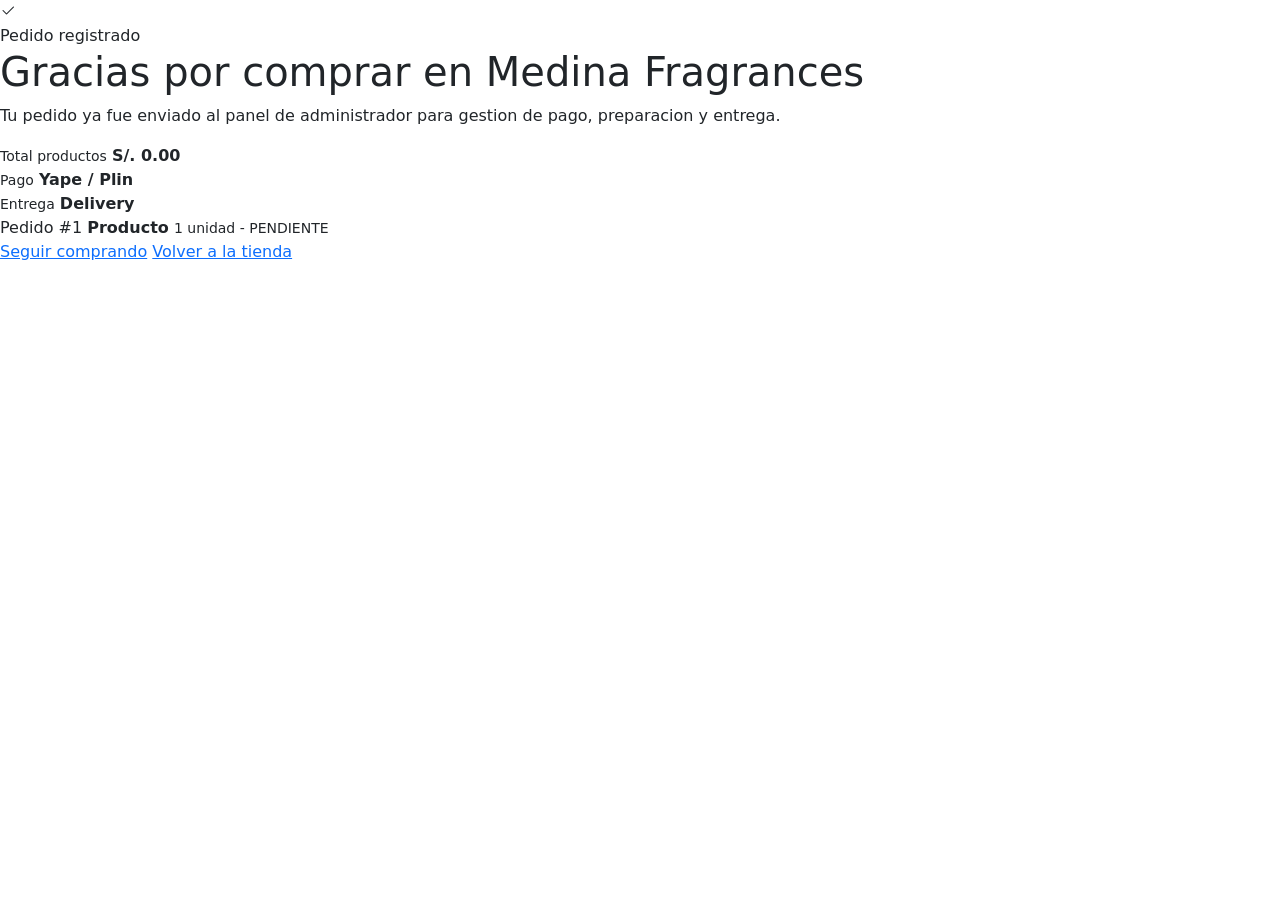
<file: src/main/resources/templates/checkout-exito.html>
<!DOCTYPE html>
<html lang="es" xmlns:th="http://www.thymeleaf.org">
<head>
    <meta charset="UTF-8">
    <meta name="viewport" content="width=device-width, initial-scale=1.0">
    <title>Pedido confirmado - Medina Fragrances</title>
    <link rel="preconnect" href="https://fonts.googleapis.com">
    <link rel="preconnect" href="https://fonts.gstatic.com" crossorigin>
    <link href="https://fonts.googleapis.com/css2?family=Montserrat:wght@300;400;500;600;700;800&family=Playfair+Display:wght@500;600;700&display=swap" rel="stylesheet">
    <link href="https://cdn.jsdelivr.net/npm/bootstrap@5.3.8/dist/css/bootstrap.min.css" rel="stylesheet">
    <link rel="stylesheet" href="https://cdn.jsdelivr.net/npm/bootstrap-icons@1.13.1/font/bootstrap-icons.min.css">
    <link rel="stylesheet" th:href="@{/css/Styles.css}">
</head>
<body class="checkout-body">
<main class="checkout-success-shell">
    <section class="checkout-success-card">
        <div class="checkout-success-icon"><i class="bi bi-check2"></i></div>
        <span>Pedido registrado</span>
        <h1>Gracias por comprar en Medina Fragrances</h1>
        <p>Tu pedido ya fue enviado al panel de administrador para gestion de pago, preparacion y entrega.</p>

        <div class="checkout-success-summary">
            <div>
                <small>Total productos</small>
                <strong th:text="'S/. ' + ${#numbers.formatDecimal(totalCompra, 1, 2)}">S/. 0.00</strong>
            </div>
            <div>
                <small>Pago</small>
                <strong th:text="${metodoPago}">Yape / Plin</strong>
            </div>
            <div>
                <small>Entrega</small>
                <strong th:text="${metodoEntrega}">Delivery</strong>
            </div>
        </div>

        <div class="checkout-success-orders">
            <article th:each="pedido : ${pedidos}">
                <span th:text="'Pedido #' + ${pedido.id}">Pedido #1</span>
                <strong th:text="${pedido.producto.nombre}">Producto</strong>
                <small th:text="${pedido.cantidad} + ' unidad(es) - ' + ${pedido.estado}">1 unidad - PENDIENTE</small>
            </article>
        </div>

        <div class="checkout-success-actions">
            <a th:href="@{/catalogo}" class="checkout-outline-btn">Seguir comprando</a>
            <a th:href="@{/}" class="checkout-submit">Volver a la tienda</a>
        </div>
    </section>
</main>

<script>
  localStorage.removeItem('medinaCart');
  sessionStorage.removeItem('medinaCheckoutCompleted');
</script>
</body>
</html>
</file>
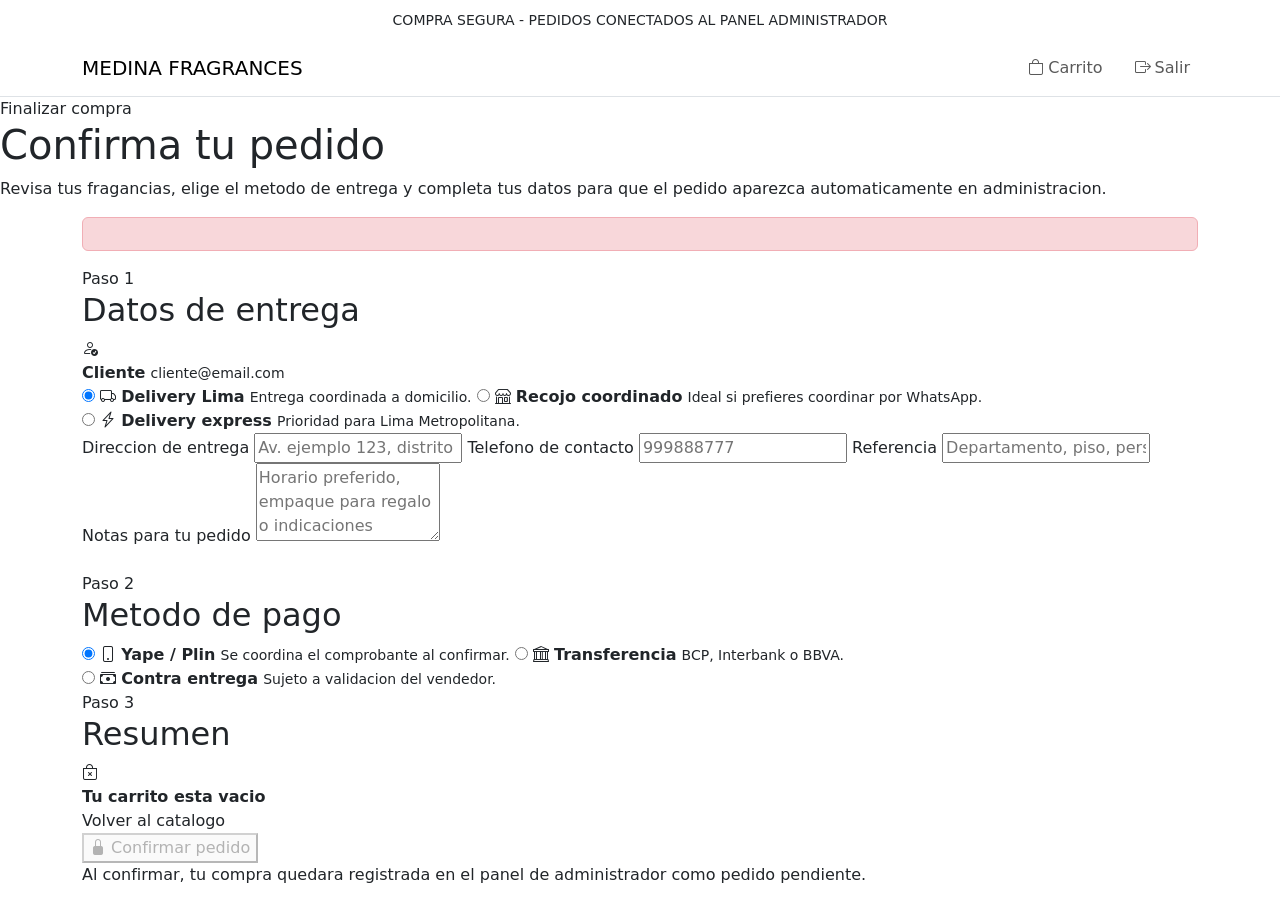
<file: src/main/resources/templates/checkout.html>
<!DOCTYPE html>
<html lang="es" xmlns:th="http://www.thymeleaf.org">
<head>
    <meta charset="UTF-8">
    <meta name="viewport" content="width=device-width, initial-scale=1.0">
    <title>Checkout - Medina Fragrances</title>
    <link rel="preconnect" href="https://fonts.googleapis.com">
    <link rel="preconnect" href="https://fonts.gstatic.com" crossorigin>
    <link href="https://fonts.googleapis.com/css2?family=Montserrat:wght@300;400;500;600;700;800&family=Playfair+Display:wght@500;600;700&display=swap" rel="stylesheet">
    <link href="https://cdn.jsdelivr.net/npm/bootstrap@5.3.8/dist/css/bootstrap.min.css" rel="stylesheet">
    <link rel="stylesheet" href="https://cdn.jsdelivr.net/npm/bootstrap-icons@1.13.1/font/bootstrap-icons.min.css">
    <link rel="stylesheet" th:href="@{/css/Styles.css}">
</head>
<body class="checkout-body">
<div class="top-bar text-center py-2">
    <small>COMPRA SEGURA - PEDIDOS CONECTADOS AL PANEL ADMINISTRADOR</small>
</div>

<nav class="navbar navbar-expand-lg navbar-light bg-white sticky-top border-bottom">
    <div class="container">
        <a class="navbar-brand" th:href="@{/}">
            <span class="brand-name">MEDINA FRAGRANCES</span>
        </a>
        <div class="navbar-nav flex-row gap-3 align-items-center ms-auto">
            <a class="nav-link" th:href="@{/carrito}"><i class="bi bi-bag me-1"></i>Carrito</a>
            <a class="nav-link" th:href="@{/cerrar-sesion}"><i class="bi bi-box-arrow-right me-1"></i>Salir</a>
        </div>
    </div>
</nav>

<main class="checkout-shell">
    <section class="checkout-hero">
        <span>Finalizar compra</span>
        <h1>Confirma tu pedido</h1>
        <p>Revisa tus fragancias, elige el metodo de entrega y completa tus datos para que el pedido aparezca automaticamente en administracion.</p>
    </section>

    <div class="container">
        <div class="alert alert-danger checkout-alert" th:if="${errorCheckout != null}" th:text="${errorCheckout}"></div>

        <form id="checkout-form" th:action="@{/checkout/procesar}" method="post" class="checkout-grid">
            <section class="checkout-panel checkout-main-panel">
                <div class="checkout-section-head">
                    <span>Paso 1</span>
                    <h2>Datos de entrega</h2>
                </div>

                <div class="checkout-user-card">
                    <i class="bi bi-person-check"></i>
                    <div>
                        <strong th:text="${usuario.nombre}">Cliente</strong>
                        <small th:text="${usuario.email}">cliente@email.com</small>
                    </div>
                </div>

                <div class="checkout-options">
                    <label class="checkout-option">
                        <input type="radio" name="metodoEntrega" value="Delivery Lima" checked>
                        <span>
                            <i class="bi bi-truck"></i>
                            <strong>Delivery Lima</strong>
                            <small>Entrega coordinada a domicilio.</small>
                        </span>
                    </label>
                    <label class="checkout-option">
                        <input type="radio" name="metodoEntrega" value="Recojo coordinado">
                        <span>
                            <i class="bi bi-shop"></i>
                            <strong>Recojo coordinado</strong>
                            <small>Ideal si prefieres coordinar por WhatsApp.</small>
                        </span>
                    </label>
                    <label class="checkout-option">
                        <input type="radio" name="metodoEntrega" value="Delivery express">
                        <span>
                            <i class="bi bi-lightning-charge"></i>
                            <strong>Delivery express</strong>
                            <small>Prioridad para Lima Metropolitana.</small>
                        </span>
                    </label>
                </div>

                <div class="checkout-fields">
                    <label>Direccion de entrega
                        <input type="text" name="direccionEntrega" th:value="${usuario.direccion}" placeholder="Av. ejemplo 123, distrito" required>
                    </label>
                    <label>Telefono de contacto
                        <input type="tel" name="telefonoContacto" th:value="${usuario.telefono}" placeholder="999888777" required>
                    </label>
                    <label class="checkout-wide">Referencia
                        <input type="text" name="referencia" placeholder="Departamento, piso, persona que recibe, etc.">
                    </label>
                    <label class="checkout-wide">Notas para tu pedido
                        <textarea name="notas" rows="3" placeholder="Horario preferido, empaque para regalo o indicaciones especiales."></textarea>
                    </label>
                </div>

                <div class="checkout-section-head mt-4">
                    <span>Paso 2</span>
                    <h2>Metodo de pago</h2>
                </div>

                <div class="checkout-options payment-options">
                    <label class="checkout-option">
                        <input type="radio" name="metodoPago" value="Yape / Plin" checked>
                        <span>
                            <i class="bi bi-phone"></i>
                            <strong>Yape / Plin</strong>
                            <small>Se coordina el comprobante al confirmar.</small>
                        </span>
                    </label>
                    <label class="checkout-option">
                        <input type="radio" name="metodoPago" value="Transferencia bancaria">
                        <span>
                            <i class="bi bi-bank"></i>
                            <strong>Transferencia</strong>
                            <small>BCP, Interbank o BBVA.</small>
                        </span>
                    </label>
                    <label class="checkout-option">
                        <input type="radio" name="metodoPago" value="Pago contra entrega">
                        <span>
                            <i class="bi bi-cash-stack"></i>
                            <strong>Contra entrega</strong>
                            <small>Sujeto a validacion del vendedor.</small>
                        </span>
                    </label>
                </div>
            </section>

            <aside class="checkout-panel checkout-summary">
                <div class="checkout-section-head">
                    <span>Paso 3</span>
                    <h2>Resumen</h2>
                </div>

                <div id="checkout-items" class="checkout-items"></div>
                <div id="checkout-hidden-fields"></div>

                <div id="checkout-empty" class="checkout-empty">
                    <i class="bi bi-bag-x"></i>
                    <strong>Tu carrito esta vacio</strong>
                    <a th:href="@{/catalogo}">Volver al catalogo</a>
                </div>

                <div class="checkout-totals">
                    <div><span>Subtotal</span><strong id="checkout-subtotal">S/. 0.00</strong></div>
                    <div><span>Delivery estimado</span><strong id="checkout-shipping">S/. 20.00</strong></div>
                    <div class="checkout-total"><span>Total referencial</span><strong id="checkout-total">S/. 0.00</strong></div>
                    <small id="checkout-shipping-msg"></small>
                </div>

                <button type="submit" id="checkout-submit" class="checkout-submit">
                    <i class="bi bi-lock-fill"></i>
                    Confirmar pedido
                </button>
                <p class="checkout-note">Al confirmar, tu compra quedara registrada en el panel de administrador como pedido pendiente.</p>
            </aside>
        </form>
    </div>
</main>

<script src="https://cdn.jsdelivr.net/npm/bootstrap@5.3.8/dist/js/bootstrap.bundle.min.js"></script>
<script th:src="@{/main/main.js}"></script>
<script>
document.addEventListener('DOMContentLoaded', () => {
  const cart = JSON.parse(localStorage.getItem('medinaCart')) || [];
  const itemsEl = document.getElementById('checkout-items');
  const hiddenEl = document.getElementById('checkout-hidden-fields');
  const emptyEl = document.getElementById('checkout-empty');
  const submitEl = document.getElementById('checkout-submit');
  const totalsEl = document.querySelector('.checkout-totals');

  if (!cart.length) {
    itemsEl.style.display = 'none';
    hiddenEl.innerHTML = '';
    emptyEl.style.display = 'grid';
    submitEl.disabled = true;
    totalsEl.style.display = 'none';
    return;
  }

  emptyEl.style.display = 'none';
  submitEl.disabled = false;

  let subtotal = 0;
  cart.forEach(item => {
    const quantity = Number(item.quantity || 1);
    const price = Number(item.price || 0);
    subtotal += price * quantity;

    const card = document.createElement('article');
    card.className = 'checkout-item';
    card.innerHTML = `
      <img src="${escapeHtml(item.image || '/img/placeholder-product.webp')}" alt="${escapeHtml(item.name || 'Producto')}">
      <div>
        <strong>${escapeHtml(item.name || 'Producto')}</strong>
        <small>${escapeHtml(item.description || 'Fragancia seleccionada')}</small>
        <span>${quantity} x S/. ${price.toFixed(2)}</span>
      </div>
      <b>S/. ${(price * quantity).toFixed(2)}</b>
    `;
    itemsEl.appendChild(card);

    addHidden('itemId', item.id || '');
    addHidden('nombre', item.name || 'Producto Medina');
    addHidden('precio', price.toFixed(2));
    addHidden('imagen', item.image || '');
    addHidden('descripcion', item.description || '');
    addHidden('cantidad', quantity);
  });

  const shipping = subtotal >= 350 ? 0 : 20;
  document.getElementById('checkout-subtotal').textContent = `S/. ${subtotal.toFixed(2)}`;
  document.getElementById('checkout-shipping').textContent = shipping === 0 ? 'GRATIS' : `S/. ${shipping.toFixed(2)}`;
  document.getElementById('checkout-total').textContent = `S/. ${(subtotal + shipping).toFixed(2)}`;
  document.getElementById('checkout-shipping-msg').textContent =
    shipping === 0 ? 'Envio gratis aplicado a tu compra.' : `Faltan S/. ${(350 - subtotal).toFixed(2)} para envio gratis.`;

  document.getElementById('checkout-form').addEventListener('submit', () => {
    sessionStorage.setItem('medinaCheckoutCompleted', 'true');
  });

  function addHidden(name, value) {
    const input = document.createElement('input');
    input.type = 'hidden';
    input.name = name;
    input.value = value;
    hiddenEl.appendChild(input);
  }

  function escapeHtml(value) {
    return String(value)
      .replaceAll('&', '&amp;')
      .replaceAll('<', '&lt;')
      .replaceAll('>', '&gt;')
      .replaceAll('"', '&quot;')
      .replaceAll("'", '&#039;');
  }
});
</script>
</body>
</html>
</file>
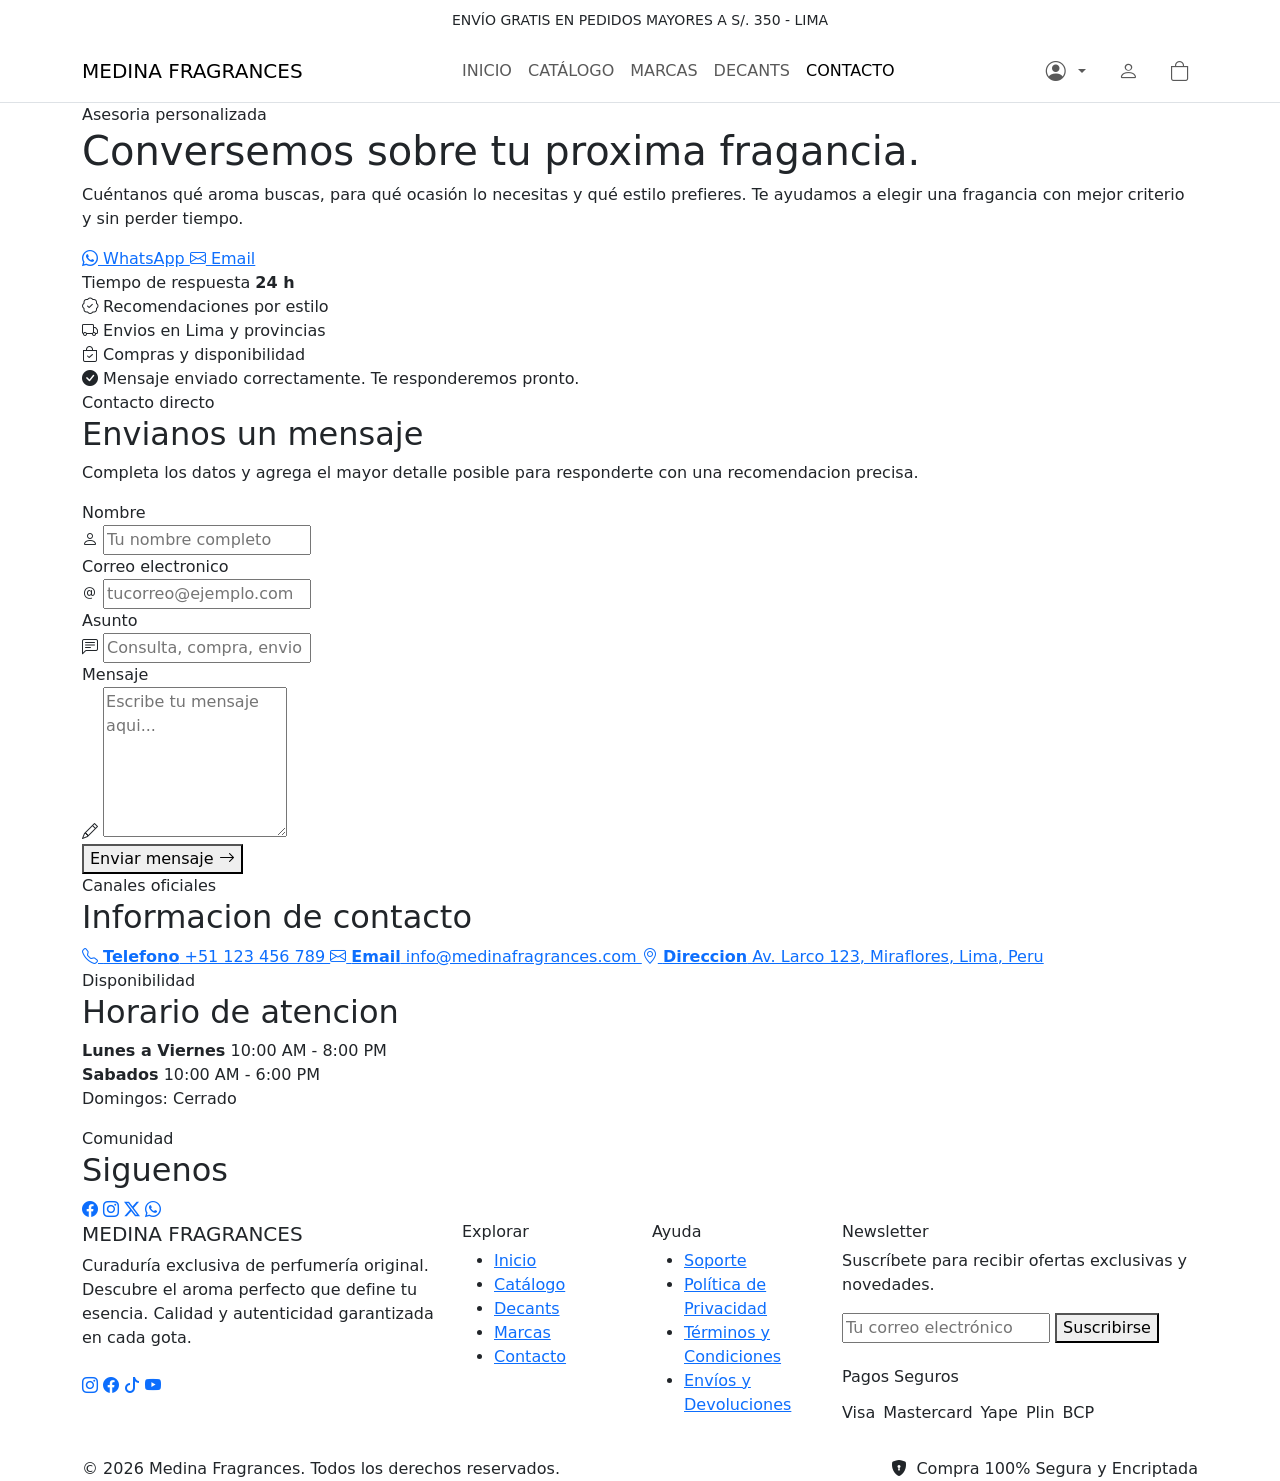
<file: src/main/resources/templates/contacto.html>
<!doctype html>
<html lang="es" xmlns:th="http://www.thymeleaf.org">
  <head>
    <meta charset="UTF-8" />
    <meta name="viewport" content="width=device-width, initial-scale=1.0" />
    <title>Contacto - Medina Fragrances</title>
    <link rel="preconnect" href="https://fonts.googleapis.com" />
    <link rel="preconnect" href="https://fonts.gstatic.com" crossorigin />
    <link
      href="https://fonts.googleapis.com/css2?family=Montserrat:wght@300;400;500;600;700&family=Playfair+Display:wght@400;500;600;700&display=swap"
      rel="stylesheet"
    />
    <link
      href="https://cdn.jsdelivr.net/npm/bootstrap@5.3.8/dist/css/bootstrap.min.css"
      rel="stylesheet"
    />
    <link
      rel="stylesheet"
      href="https://cdn.jsdelivr.net/npm/bootstrap-icons@1.13.1/font/bootstrap-icons.min.css"
    />
    <link rel="stylesheet" th:href="@{/css/Styles.css}" />
  </head>
  <body>
    <div class="top-bar text-center py-2">
      <small>ENVÍO GRATIS EN PEDIDOS MAYORES A S/. 350 - LIMA</small>
    </div>

    <nav
      class="navbar navbar-expand-lg navbar-light bg-white sticky-top border-bottom"
    >
      <div class="container">
        <a class="navbar-brand" th:href="@{/}"
          ><span class="brand-name">MEDINA FRAGRANCES</span></a
        >
        <button
          class="navbar-toggler"
          type="button"
          data-bs-toggle="collapse"
          data-bs-target="#navbarNav"
        >
          <span class="navbar-toggler-icon"></span>
        </button>
        <div
          class="collapse navbar-collapse justify-content-center"
          id="navbarNav"
        >
          <ul class="navbar-nav">
            <li class="nav-item">
              <a class="nav-link" th:href="@{/}">INICIO</a>
            </li>
            <li class="nav-item">
              <a class="nav-link" th:href="@{/catalogo}">CATÁLOGO</a>
            </li>
            <li class="nav-item">
              <a class="nav-link" th:href="@{/marcas}">MARCAS</a>
            </li>
            <li class="nav-item">
              <a class="nav-link" th:href="@{/decants}">DECANTS</a>
            </li>
            <li class="nav-item">
              <a class="nav-link active" th:href="@{/contacto}">CONTACTO</a>
            </li>
          </ul>
        </div>
        <div class="navbar-nav flex-row gap-3 align-items-center">
          <!-- Usuario logueado -->
          <div th:if="${nombreUsuario != null}" class="dropdown">
            <a
              class="nav-link px-2 d-flex align-items-center gap-1 dropdown-toggle"
              href="#"
              role="button"
              data-bs-toggle="dropdown"
            >
              <i class="bi bi-person-circle fs-5"></i>
              <span class="small fw-semibold" th:text="${nombreUsuario}"></span>
            </a>
            <ul
              class="dropdown-menu dropdown-menu-end shadow border-0 rounded-0"
            >
              <li th:if="${esAdmin}">
                <a class="dropdown-item" th:href="@{/admin}">
                  <i class="bi bi-speedometer2 me-2"></i>Panel de control</a
                >
              </li>
              <li th:if="${esAdmin}"><hr class="dropdown-divider" /></li>
              <li>
                <a class="dropdown-item" th:href="@{/usuario}">
                  <i class="bi bi-person-circle me-2"></i>Mi cuenta</a
                >
              </li>
              <li>
                <a class="dropdown-item" th:href="@{/usuario/pedidos}">
                  <i class="bi bi-receipt me-2"></i>Mis pedidos</a
                >
              </li>
              <li>
                <a class="dropdown-item" th:href="@{/usuario/perfil}">
                  <i class="bi bi-person-gear me-2"></i>Mi perfil</a
                >
              </li>
              <li><hr class="dropdown-divider" /></li>
              <li>
                <a class="dropdown-item text-danger" href="/cerrar-sesion">
                  <i class="bi bi-box-arrow-right me-2"></i>Cerrar sesión</a
                >
              </li>
            </ul>
          </div>
          <!-- No logueado: ir a login con redirect a /contacto -->
          <a
            th:if="${nombreUsuario == null}"
            class="nav-link px-2"
            th:href="@{/login(redirect='/contacto')}"
          >
            <i class="bi bi-person fs-5"></i>
          </a>
          <a
            class="nav-link position-relative"
            href="#"
            data-bs-toggle="offcanvas"
            data-bs-target="#cartOffcanvas"
          >
            <i class="bi bi-bag fs-5"></i>
            <span
              class="cart-counter position-absolute top-0 start-100 translate-middle badge rounded-pill bg-danger"
              style="font-size: 0.6rem; display: none"
              >0</span
            >
          </a>
        </div>
      </div>
    </nav>

    <main class="contacto-page">
      <section class="contacto-hero">
        <div class="container">
          <div class="contacto-hero-grid">
            <div class="contacto-hero-copy">
              <span class="contacto-kicker">Asesoria personalizada</span>
              <h1>
                <span>Conversemos</span>
                <span>sobre tu</span>
                <span>proxima</span>
                <span>fragancia.</span>
              </h1>
              <p>
                Cu&eacute;ntanos qu&eacute; aroma buscas, para qu&eacute;
                ocasi&oacute;n lo necesitas y qu&eacute; estilo prefieres. Te
                ayudamos a elegir una fragancia con mejor criterio y sin perder
                tiempo.
              </p>
              <div class="contacto-quick-actions">
                <a
                  href="https://wa.me/51123456789"
                  target="_blank"
                  rel="noopener"
                >
                  <i class="bi bi-whatsapp"></i>
                  WhatsApp
                </a>
                <a href="mailto:info@medinafragrances.com">
                  <i class="bi bi-envelope"></i>
                  Email
                </a>
              </div>
            </div>

            <aside
              class="contacto-response-panel"
              aria-label="Resumen de atencion"
            >
              <div class="contacto-response-top">
                <span>Tiempo de respuesta</span>
                <strong>24 h</strong>
              </div>
              <div class="contacto-response-list">
                <div>
                  <i class="bi bi-patch-check"></i>
                  <span>Recomendaciones por estilo</span>
                </div>
                <div>
                  <i class="bi bi-truck"></i>
                  <span>Envios en Lima y provincias</span>
                </div>
                <div>
                  <i class="bi bi-bag-check"></i>
                  <span>Compras y disponibilidad</span>
                </div>
              </div>
            </aside>
          </div>
        </div>
      </section>

      <section class="contacto-workspace">
        <div class="container">
          <div th:if="${param.enviado}" class="contacto-success">
            <i class="bi bi-check-circle-fill"></i>
            <span>Mensaje enviado correctamente. Te responderemos pronto.</span>
          </div>

          <div class="contacto-layout">
            <section class="contacto-form-panel">
              <div class="contacto-panel-head">
                <span>Contacto directo</span>
                <h2>Envianos un mensaje</h2>
                <p>
                  Completa los datos y agrega el mayor detalle posible para
                  responderte con una recomendacion precisa.
                </p>
              </div>

              <form
                th:action="@{/contacto/enviar}"
                th:object="${contacto}"
                method="post"
                class="contacto-form"
              >
                <div class="contacto-field">
                  <label for="nombre">Nombre</label>
                  <div class="contacto-input-wrap">
                    <i class="bi bi-person"></i>
                    <input
                      id="nombre"
                      type="text"
                      th:field="*{nombre}"
                      placeholder="Tu nombre completo"
                    />
                  </div>
                  <div
                    class="contacto-error"
                    th:if="${#fields.hasErrors('nombre')}"
                    th:errors="*{nombre}"
                  ></div>
                </div>

                <div class="contacto-field">
                  <label for="email">Correo electronico</label>
                  <div class="contacto-input-wrap">
                    <i class="bi bi-at"></i>
                    <input
                      id="email"
                      type="email"
                      th:field="*{email}"
                      placeholder="tucorreo@ejemplo.com"
                    />
                  </div>
                  <div
                    class="contacto-error"
                    th:if="${#fields.hasErrors('email')}"
                    th:errors="*{email}"
                  ></div>
                </div>

                <div class="contacto-field">
                  <label for="asunto">Asunto</label>
                  <div class="contacto-input-wrap">
                    <i class="bi bi-chat-left-text"></i>
                    <input
                      id="asunto"
                      type="text"
                      th:field="*{asunto}"
                      placeholder="Consulta, compra, envio o recomendacion"
                    />
                  </div>
                  <div
                    class="contacto-error"
                    th:if="${#fields.hasErrors('asunto')}"
                    th:errors="*{asunto}"
                  ></div>
                </div>

                <div class="contacto-field">
                  <label for="mensaje">Mensaje</label>
                  <div class="contacto-input-wrap contacto-textarea-wrap">
                    <i class="bi bi-pencil"></i>
                    <textarea
                      id="mensaje"
                      th:field="*{mensaje}"
                      rows="6"
                      placeholder="Escribe tu mensaje aqui..."
                    ></textarea>
                  </div>
                  <div
                    class="contacto-error"
                    th:if="${#fields.hasErrors('mensaje')}"
                    th:errors="*{mensaje}"
                  ></div>
                </div>

                <button type="submit" class="contacto-submit">
                  Enviar mensaje
                  <i class="bi bi-arrow-right"></i>
                </button>
              </form>
            </section>

            <aside class="contacto-side">
              <section class="contacto-side-card contacto-info-card">
                <div class="contacto-side-head">
                  <span>Canales oficiales</span>
                  <h2>Informacion de contacto</h2>
                </div>
                <a href="tel:+51123456789" class="contacto-info-item">
                  <i class="bi bi-telephone"></i>
                  <span>
                    <strong>Telefono</strong>
                    +51 123 456 789
                  </span>
                </a>
                <a
                  href="mailto:info@medinafragrances.com"
                  class="contacto-info-item"
                >
                  <i class="bi bi-envelope"></i>
                  <span>
                    <strong>Email</strong>
                    info@medinafragrances.com
                  </span>
                </a>
                <a
                  href="https://maps.google.com/?q=Av.%20Larco%20123%20Miraflores%20Lima%20Peru"
                  target="_blank"
                  rel="noopener"
                  class="contacto-info-item"
                >
                  <i class="bi bi-geo-alt"></i>
                  <span>
                    <strong>Direccion</strong>
                    Av. Larco 123, Miraflores, Lima, Peru
                  </span>
                </a>
              </section>

              <section class="contacto-side-card">
                <div class="contacto-side-head">
                  <span>Disponibilidad</span>
                  <h2>Horario de atencion</h2>
                </div>
                <div class="contacto-hours-grid">
                  <div>
                    <strong>Lunes a Viernes</strong>
                    <span>10:00 AM - 8:00 PM</span>
                  </div>
                  <div>
                    <strong>Sabados</strong>
                    <span>10:00 AM - 6:00 PM</span>
                  </div>
                </div>
                <p class="contacto-closed">Domingos: Cerrado</p>
              </section>

              <section class="contacto-side-card">
                <div class="contacto-side-head">
                  <span>Comunidad</span>
                  <h2>Siguenos</h2>
                </div>
                <div class="contacto-social-grid">
                  <a href="#" aria-label="Facebook"
                    ><i class="bi bi-facebook"></i
                  ></a>
                  <a href="#" aria-label="Instagram"
                    ><i class="bi bi-instagram"></i
                  ></a>
                  <a href="#" aria-label="X"><i class="bi bi-twitter-x"></i></a>
                  <a href="#" aria-label="WhatsApp"
                    ><i class="bi bi-whatsapp"></i
                  ></a>
                </div>
              </section>
            </aside>
          </div>
        </div>
      </section>
    </main>
    <footer class="luxury-footer">
      <div class="container">
        <div class="row">
          <div class="col-lg-4 col-md-6 mb-4">
            <h5>MEDINA FRAGRANCES</h5>
            <p>
              Curaduría exclusiva de perfumería original. Descubre el aroma
              perfecto que define tu esencia. Calidad y autenticidad garantizada
              en cada gota.
            </p>
            <div class="social-icons mt-4">
              <a href="#"><i class="bi bi-instagram"></i></a>
              <a href="#"><i class="bi bi-facebook"></i></a>
              <a href="#"><i class="bi bi-tiktok"></i></a>
              <a href="#"><i class="bi bi-youtube"></i></a>
            </div>
          </div>
          <div class="col-lg-2 col-md-6 mb-4">
            <h6>Explorar</h6>
            <ul>
              <li><a href="index.html">Inicio</a></li>
              <li><a href="/catalogo">Catálogo</a></li>
              <li><a href="decants.html">Decants</a></li>
              <li><a href="marcas.html">Marcas</a></li>
              <li><a href="contacto.html">Contacto</a></li>
            </ul>
          </div>
          <div class="col-lg-2 col-md-6 mb-4">
            <h6>Ayuda</h6>
            <ul>
              <li><a href="contacto.html">Soporte</a></li>
              <li><a href="privacidad.html">Política de Privacidad</a></li>
              <li><a href="terminos.html">Términos y Condiciones</a></li>
              <li><a href="#">Envíos y Devoluciones</a></li>
            </ul>
          </div>
          <div class="col-lg-4 col-md-6 mb-4">
            <h6>Newsletter</h6>
            <p class="mb-3">
              Suscríbete para recibir ofertas exclusivas y novedades.
            </p>
            <form>
              <input
                type="email"
                class="newsletter-input"
                placeholder="Tu correo electrónico"
              />
              <button type="submit" class="btn-subscribe">Suscribirse</button>
            </form>
            <div class="mt-4">
              <h6 style="margin-bottom: 15px">Pagos Seguros</h6>
              <div class="d-flex flex-wrap gap-2">
                <span class="payment-badge">Visa</span>
                <span class="payment-badge">Mastercard</span>
                <span class="payment-badge">Yape</span>
                <span class="payment-badge">Plin</span>
                <span class="payment-badge">BCP</span>
              </div>
            </div>
          </div>
        </div>
        <div class="row copyright-bar align-items-center">
          <div class="col-md-6 text-center text-md-start">
            &copy; 2026 Medina Fragrances. Todos los derechos reservados.
          </div>
          <div class="col-md-6 text-center text-md-end">
            <i class="bi bi-shield-lock-fill me-1"></i> Compra 100% Segura y
            Encriptada
          </div>
        </div>
      </div>
    </footer>

    <!-- Carrito lateral (Offcanvas) -->
    <div
      class="offcanvas offcanvas-end"
      tabindex="-1"
      id="cartOffcanvas"
      aria-labelledby="cartOffcanvasLabel"
    >
      <div class="offcanvas-header border-bottom">
        <h5 class="offcanvas-title fw-bold" id="cartOffcanvasLabel">
          TU CARRITO (<span class="cart-count-text">0</span>)
        </h5>
        <button
          type="button"
          class="btn-close"
          data-bs-dismiss="offcanvas"
          aria-label="Close"
        ></button>
      </div>
      <div class="offcanvas-body d-flex flex-column p-0">
        <div id="offcanvas-cart-items" class="flex-grow-1 overflow-auto p-3">
          <div class="text-center py-5 text-muted">
            <i class="bi bi-bag-x display-4 d-block mb-3"></i>
            <p class="mb-0">Tu carrito está vacío</p>
            <small>Agrega productos del catálogo</small>
          </div>
        </div>
        <div
          class="border-top p-3 bg-light"
          id="offcanvas-cart-summary"
          style="display: none"
        >
          <div class="mb-2">
            <div class="d-flex justify-content-between mb-1">
              <span class="text-muted">Subtotal</span>
              <span class="fw-bold" id="offcanvas-subtotal">S/. 0.00</span>
            </div>
            <div class="d-flex justify-content-between mb-1">
              <span class="text-muted">Envío</span>
              <span class="text-success fw-bold" id="offcanvas-shipping"
                >GRATIS</span
              >
            </div>
            <small class="text-muted d-block mb-3" id="offcanvas-shipping-msg">
              ¡Envío gratis en compras mayores a S/. 350!
            </small>
          </div>
          <div class="d-flex justify-content-between mb-3 pb-3 border-bottom">
            <span class="fw-bold fs-5">Total</span>
            <span class="fw-bold fs-5 text-danger" id="offcanvas-total"
              >S/. 0.00</span
            >
          </div>
          <button
            class="btn btn-dark w-100 mb-2 py-3 fw-bold"
            onclick="proceedToCheckout()"
          >
            <i class="bi bi-lock me-2"></i>PROCEDER AL PAGO
          </button>
          <a
            href="/carrito"
            class="text-center d-block text-decoration-none small text-muted"
          >
            Ver carrito completo →
          </a>
        </div>
      </div>
    </div>

    <script src="https://cdn.jsdelivr.net/npm/bootstrap@5.3.8/dist/js/bootstrap.bundle.min.js"></script>
    <script th:src="@{/main/main.js}"></script>
  </body>
</html>
</file>
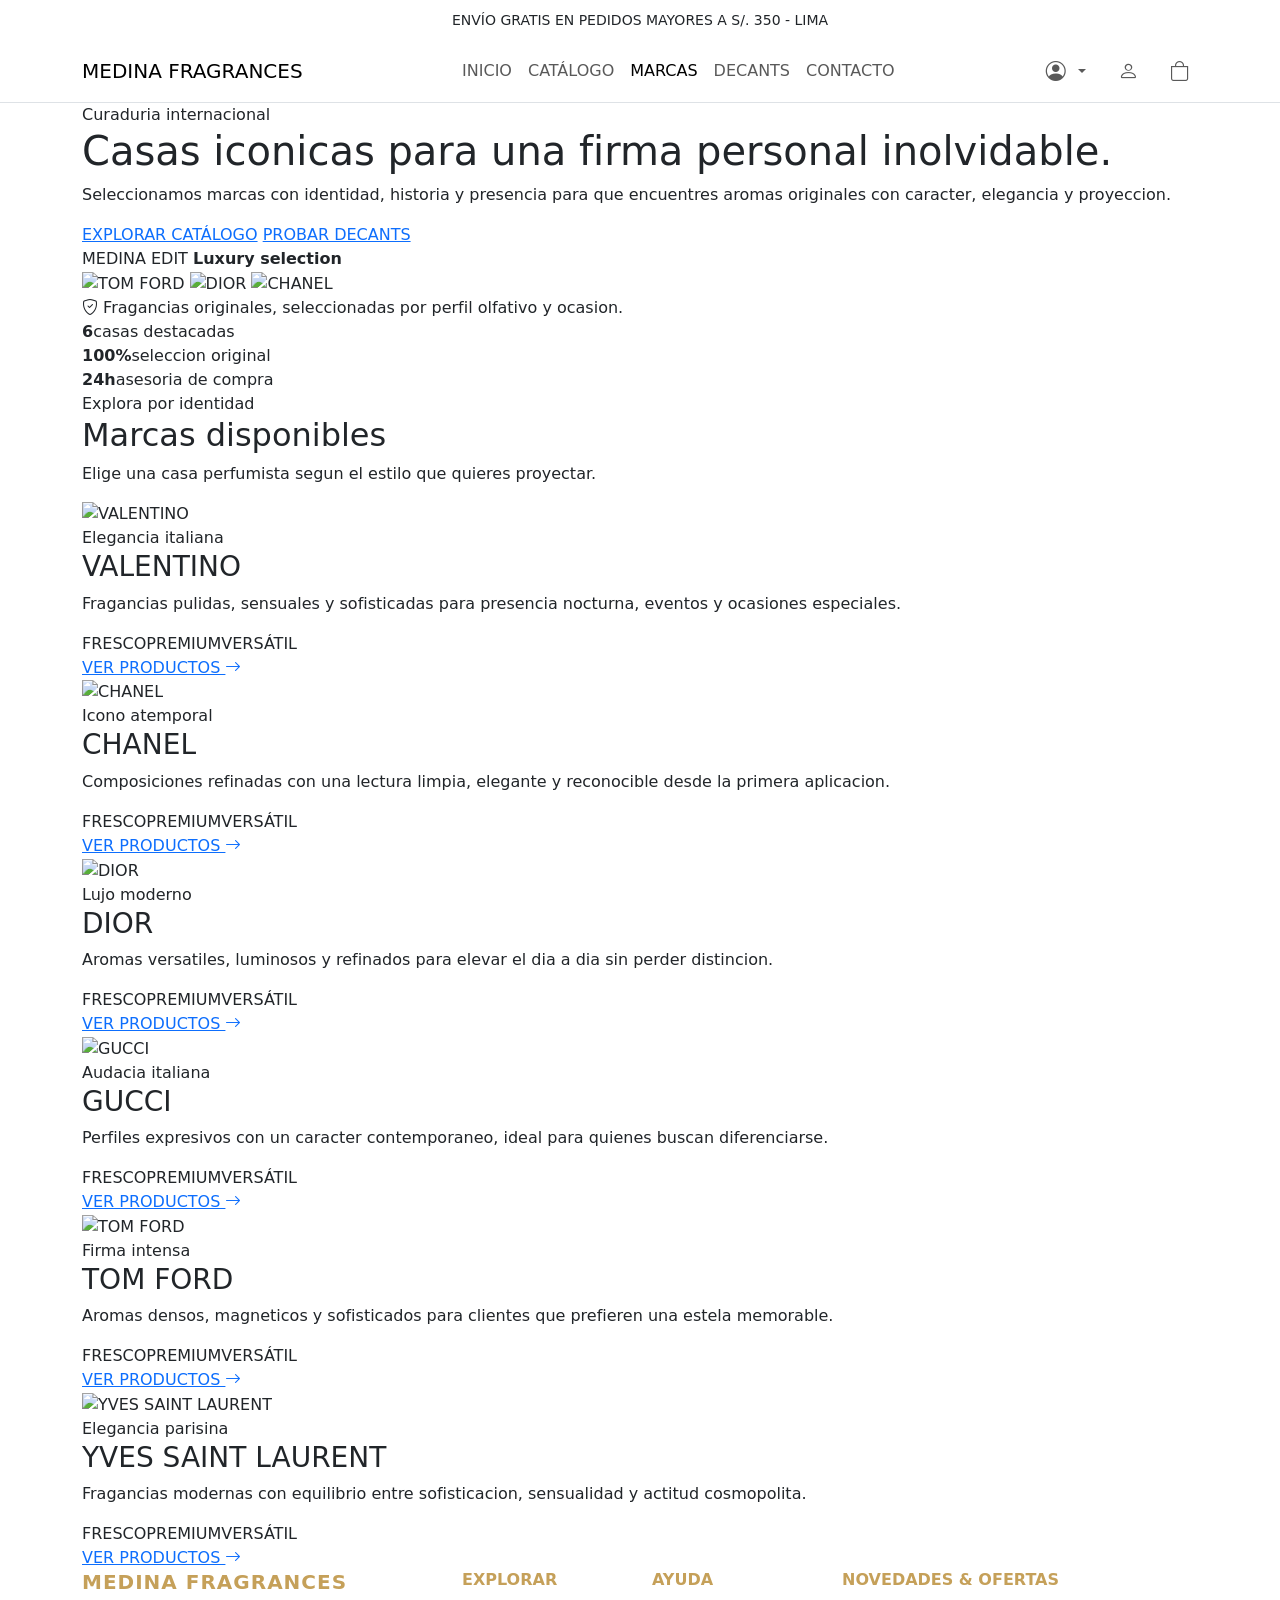
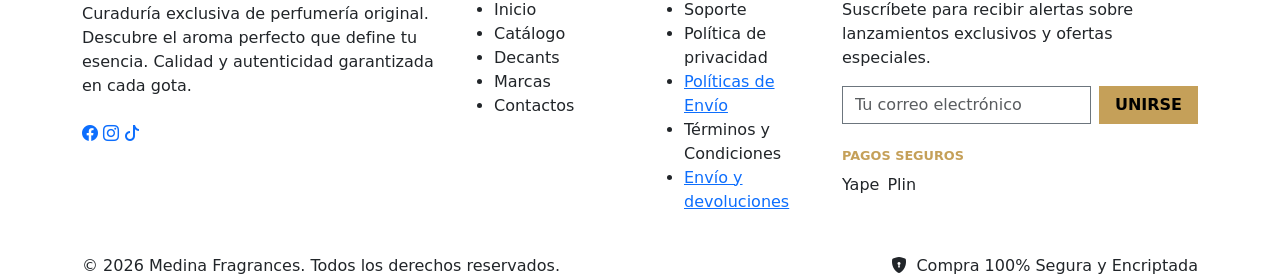
<file: src/main/resources/templates/marcas.html>
<!doctype html>
<html lang="es" xmlns:th="http://www.thymeleaf.org">
  <head>
    <meta charset="UTF-8" />
    <meta name="viewport" content="width=device-width, initial-scale=1.0" />
    <title>Marcas - Medina Fragrances</title>
    <link rel="preconnect" href="https://fonts.googleapis.com" />
    <link rel="preconnect" href="https://fonts.gstatic.com" crossorigin />
    <link
      href="https://fonts.googleapis.com/css2?family=Montserrat:wght@300;400;500;600;700&family=Playfair+Display:wght@400;500;600;700&display=swap"
      rel="stylesheet"
    />
    <link
      href="https://cdn.jsdelivr.net/npm/bootstrap@5.3.8/dist/css/bootstrap.min.css"
      rel="stylesheet"
    />
    <link
      rel="stylesheet"
      href="https://cdn.jsdelivr.net/npm/bootstrap-icons@1.13.1/font/bootstrap-icons.min.css"
    />
    <link rel="stylesheet" th:href="@{/css/Styles.css}" />
  </head>
  <body>
    <!-- Top Bar -->
    <div class="top-bar text-center py-2">
      <small>ENVÍO GRATIS EN PEDIDOS MAYORES A S/. 350 - LIMA</small>
    </div>

    <!-- Navbar con Carrito -->
    <nav
      class="navbar navbar-expand-lg navbar-light bg-white sticky-top border-bottom"
    >
      <div class="container">
        <a class="navbar-brand" th:href="@{/}">
          <span class="brand-name">MEDINA FRAGRANCES</span>
        </a>
        <button
          class="navbar-toggler"
          type="button"
          data-bs-toggle="collapse"
          data-bs-target="#navbarNav"
        >
          <span class="navbar-toggler-icon"></span>
        </button>
        <div
          class="collapse navbar-collapse justify-content-center"
          id="navbarNav"
        >
          <ul class="navbar-nav">
            <li class="nav-item">
              <a class="nav-link" th:href="@{/}">INICIO</a>
            </li>
            <li class="nav-item">
              <a class="nav-link" th:href="@{/catalogo}">CATÁLOGO</a>
            </li>
            <li class="nav-item">
              <a class="nav-link active" th:href="@{/marcas}">MARCAS</a>
            </li>
            <li class="nav-item">
              <a class="nav-link" th:href="@{/decants}">DECANTS</a>
            </li>
            <li class="nav-item">
              <a class="nav-link" th:href="@{/contacto}">CONTACTO</a>
            </li>
          </ul>
        </div>
        <div class="navbar-nav flex-row gap-3 align-items-center">
          <!-- Usuario logueado -->
          <div th:if="${nombreUsuario != null}" class="dropdown">
            <a
              class="nav-link px-2 d-flex align-items-center gap-1 dropdown-toggle"
              href="#"
              role="button"
              data-bs-toggle="dropdown"
            >
              <i class="bi bi-person-circle fs-5"></i>
              <span class="small fw-semibold" th:text="${nombreUsuario}"></span>
            </a>
            <ul
              class="dropdown-menu dropdown-menu-end shadow border-0 rounded-0"
            >
              <li th:if="${esAdmin}">
                <a class="dropdown-item" th:href="@{/admin}">
                  <i class="bi bi-speedometer2 me-2"></i>Panel de control</a
                >
              </li>
              <li th:if="${esAdmin}"><hr class="dropdown-divider" /></li>
              <li>
                <a class="dropdown-item" th:href="@{/usuario}">
                  <i class="bi bi-person-circle me-2"></i>Mi cuenta</a
                >
              </li>
              <li>
                <a class="dropdown-item" th:href="@{/usuario/pedidos}">
                  <i class="bi bi-receipt me-2"></i>Mis pedidos</a
                >
              </li>
              <li>
                <a class="dropdown-item" th:href="@{/usuario/perfil}">
                  <i class="bi bi-person-gear me-2"></i>Mi perfil</a
                >
              </li>
              <li><hr class="dropdown-divider" /></li>
              <li>
                <a class="dropdown-item text-danger" href="/cerrar-sesion">
                  <i class="bi bi-box-arrow-right me-2"></i>Cerrar sesión</a
                >
              </li>
            </ul>
          </div>
          <!-- No logueado: ir a login con redirect a /marcas -->
          <a
            th:if="${nombreUsuario == null}"
            class="nav-link px-2"
            th:href="@{/login(redirect='/marcas')}"
          >
            <i class="bi bi-person fs-5"></i>
          </a>
          <a
            class="nav-link position-relative"
            href="#"
            data-bs-toggle="offcanvas"
            data-bs-target="#cartOffcanvas"
          >
            <i class="bi bi-bag fs-5"></i>
            <span
              class="cart-counter position-absolute top-0 start-100 translate-middle badge rounded-pill bg-danger"
              style="font-size: 0.6rem; display: none"
              >0</span
            >
          </a>
        </div>
      </div>
    </nav>

    <!-- Main Content -->
    <main class="marcas-page">
      <section class="marcas-hero">
        <div class="container">
          <div class="marcas-hero-grid">
            <div class="marcas-hero-copy">
              <span class="marcas-kicker">Curaduria internacional</span>
              <h1>Casas iconicas para una firma personal inolvidable.</h1>
              <p>
                Seleccionamos marcas con identidad, historia y presencia para
                que encuentres aromas originales con caracter, elegancia y
                proyeccion.
              </p>
              <div class="marcas-hero-actions">
                <a href="/catalogo" class="marcas-primary-btn"
                  >EXPLORAR CATÁLOGO</a
                >
                <a href="/decants" class="marcas-secondary-btn"
                  >PROBAR DECANTS</a
                >
              </div>
            </div>

            <div
              class="marcas-hero-panel"
              aria-label="Resumen de marcas Medina"
            >
              <div class="marcas-panel-top">
                <span>MEDINA EDIT</span>
                <strong>Luxury selection</strong>
              </div>
              <div class="marcas-panel-logos">
                <img th:src="@{/img/LOGO TOM FORD.webp}" alt="TOM FORD" />
                <img th:src="@{/img/LOGO DIOR.jpg}" alt="DIOR" />
                <img th:src="@{/img/LOGO CHANEL.webp}" alt="CHANEL" />
              </div>
              <div class="marcas-panel-note">
                <i class="bi bi-shield-check"></i>
                <span
                  >Fragancias originales, seleccionadas por perfil olfativo y
                  ocasion.</span
                >
              </div>
            </div>
          </div>

          <div class="marcas-metrics">
            <article><strong>6</strong><span>casas destacadas</span></article>
            <article>
              <strong>100%</strong><span>seleccion original</span>
            </article>
            <article>
              <strong>24h</strong><span>asesoria de compra</span>
            </article>
          </div>
        </div>
      </section>

      <section class="marcas-collection">
        <div class="container">
          <div class="marcas-section-head">
            <span>Explora por identidad</span>
            <h2>Marcas disponibles</h2>
            <p>
              Elige una casa perfumista segun el estilo que quieres proyectar.
            </p>
          </div>

          <div class="marcas-grid">
            <article class="marcas-card">
              <div class="marcas-logo-stage">
                <img th:src="@{/img/LOGO VALENTINO.jpg}" alt="VALENTINO" />
              </div>
              <div class="marcas-card-body">
                <span class="marcas-card-tag">Elegancia italiana</span>
                <h3>VALENTINO</h3>
                <p>
                  Fragancias pulidas, sensuales y sofisticadas para presencia
                  nocturna, eventos y ocasiones especiales.
                </p>
                <div class="marcas-notes">
                  <span>FRESCO</span><span>PREMIUM</span><span>VERSÁTIL</span>
                </div>
                <a href="/catalogo?buscar=Valentino" class="marcas-card-link"
                  >VER PRODUCTOS <i class="bi bi-arrow-right"></i
                ></a>
              </div>
            </article>

            <article class="marcas-card">
              <div class="marcas-logo-stage">
                <img th:src="@{/img/LOGO CHANEL.webp}" alt="CHANEL" />
              </div>
              <div class="marcas-card-body">
                <span class="marcas-card-tag">Icono atemporal</span>
                <h3>CHANEL</h3>
                <p>
                  Composiciones refinadas con una lectura limpia, elegante y
                  reconocible desde la primera aplicacion.
                </p>
                <div class="marcas-notes">
                  <span>FRESCO</span><span>PREMIUM</span><span>VERSÁTIL</span>
                </div>
                <a href="/catalogo?buscar=Chanel" class="marcas-card-link"
                  >VER PRODUCTOS <i class="bi bi-arrow-right"></i
                ></a>
              </div>
            </article>

            <article class="marcas-card">
              <div class="marcas-logo-stage">
                <img th:src="@{/img/LOGO DIOR.jpg}" alt="DIOR" />
              </div>
              <div class="marcas-card-body">
                <span class="marcas-card-tag">Lujo moderno</span>
                <h3>DIOR</h3>
                <p>
                  Aromas versatiles, luminosos y refinados para elevar el dia a
                  dia sin perder distincion.
                </p>
                <div class="marcas-notes">
                  <span>FRESCO</span><span>PREMIUM</span><span>VERSÁTIL</span>
                </div>
                <a href="/catalogo?buscar=Dior" class="marcas-card-link"
                  >VER PRODUCTOS <i class="bi bi-arrow-right"></i
                ></a>
              </div>
            </article>

            <article class="marcas-card">
              <div class="marcas-logo-stage">
                <img th:src="@{/img/LOGO GUCCI.jpg}" alt="GUCCI" />
              </div>
              <div class="marcas-card-body">
                <span class="marcas-card-tag">Audacia italiana</span>
                <h3>GUCCI</h3>
                <p>
                  Perfiles expresivos con un caracter contemporaneo, ideal para
                  quienes buscan diferenciarse.
                </p>
                <div class="marcas-notes">
                  <span>FRESCO</span><span>PREMIUM</span><span>VERSÁTIL</span>
                </div>
                <a href="/catalogo?buscar=Gucci" class="marcas-card-link"
                  >VER PRODUCTOS <i class="bi bi-arrow-right"></i
                ></a>
              </div>
            </article>

            <article class="marcas-card">
              <div class="marcas-logo-stage">
                <img th:src="@{/img/LOGO TOM FORD.webp}" alt="TOM FORD" />
              </div>
              <div class="marcas-card-body">
                <span class="marcas-card-tag">Firma intensa</span>
                <h3>TOM FORD</h3>
                <p>
                  Aromas densos, magneticos y sofisticados para clientes que
                  prefieren una estela memorable.
                </p>
                <div class="marcas-notes">
                  <span>FRESCO</span><span>PREMIUM</span><span>VERSÁTIL</span>
                </div>
                <a href="/catalogo?buscar=Tom Ford" class="marcas-card-link"
                  >VER PRODUCTOS <i class="bi bi-arrow-right"></i
                ></a>
              </div>
            </article>

            <article class="marcas-card">
              <div class="marcas-logo-stage">
                <img
                  th:src="@{/img/LOGO YVES SAINT LAURENT.jpg}"
                  alt="YVES SAINT LAURENT"
                />
              </div>
              <div class="marcas-card-body">
                <span class="marcas-card-tag">Elegancia parisina</span>
                <h3>YVES SAINT LAURENT</h3>
                <p>
                  Fragancias modernas con equilibrio entre sofisticacion,
                  sensualidad y actitud cosmopolita.
                </p>
                <div class="marcas-notes">
                  <span>FRESCO</span><span>PREMIUM</span><span>VERSÁTIL</span>
                </div>
                <a
                  href="/catalogo?buscar=Yves Saint Laurent"
                  class="marcas-card-link"
                  >VER PRODUCTOS <i class="bi bi-arrow-right"></i
                ></a>
              </div>
            </article>
          </div>
        </div>
      </section>
    </main>

    <!-- Offcanvas del Carrito -->
    <div
      class="offcanvas offcanvas-end"
      tabindex="-1"
      id="cartOffcanvas"
      aria-labelledby="cartOffcanvasLabel"
    >
      <div class="offcanvas-header border-bottom">
        <h5 class="offcanvas-title fw-bold" id="cartOffcanvasLabel">
          TU CARRITO (<span class="cart-count-text">0</span>)
        </h5>
        <button
          type="button"
          class="btn-close"
          data-bs-dismiss="offcanvas"
          aria-label="Close"
        ></button>
      </div>

      <div class="offcanvas-body d-flex flex-column p-0">
        <div id="offcanvas-cart-items" class="flex-grow-1 overflow-auto p-3">
          <div class="text-center py-5 text-muted">
            <i class="bi bi-bag-x display-4 d-block mb-3"></i>
            <p class="mb-0">Tu carrito está vacío</p>
            <small>Agrega productos del catálogo</small>
          </div>
        </div>

        <div
          class="border-top p-3 bg-light"
          id="offcanvas-cart-summary"
          style="display: none"
        >
          <div class="mb-2">
            <div class="d-flex justify-content-between mb-1">
              <span class="text-muted">Subtotal</span>
              <span class="fw-bold" id="offcanvas-subtotal">S/. 0.00</span>
            </div>
            <div class="d-flex justify-content-between mb-1">
              <span class="text-muted">Envío</span>
              <span class="text-success fw-bold" id="offcanvas-shipping"
                >GRATIS</span
              >
            </div>
            <small class="text-muted d-block mb-3" id="offcanvas-shipping-msg">
              ¡Envío gratis en compras mayores a S/. 350!
            </small>
          </div>

          <div class="d-flex justify-content-between mb-3 pb-3 border-bottom">
            <span class="fw-bold fs-5">Total</span>
            <span class="fw-bold fs-5 text-danger" id="offcanvas-total"
              >S/. 0.00</span
            >
          </div>

          <button
            class="btn btn-dark w-100 mb-2 py-3 fw-bold"
            onclick="proceedToCheckout()"
          >
            <i class="bi bi-lock me-2"></i>PROCEDER AL PAGO
          </button>

          <a
            href="carrito.html"
            class="text-center d-block text-decoration-none small text-muted"
          >
            Ver carrito completo →
          </a>
        </div>
      </div>
    </div>

    <!-- Footer -->
    <footer class="luxury-footer">
      <div class="container">
        <div class="row">
          <div class="col-lg-4 col-md-6 mb-4">
            <h5 style="color: #c5a059; font-weight: 700; letter-spacing: 1px">
              MEDINA FRAGRANCES
            </h5>
            <p>
              Curaduría exclusiva de perfumería original. Descubre el aroma
              perfecto que define tu esencia. Calidad y autenticidad garantizada
              en cada gota.
            </p>
            <div class="social-icons mt-4">
              <a href="#"><i class="bi bi-facebook"></i></a>
              <a href="#"><i class="bi bi-instagram"></i></a>
              <a href="#"><i class="bi bi-tiktok"></i></a>
            </div>
          </div>
          <div class="col-lg-2 col-md-6 mb-4">
            <h6
              style="
                color: #c5a059;
                font-weight: 700;
                text-transform: uppercase;
              "
            >
              EXPLORAR
            </h6>
            <ul>
              <li><a th:href="@{/}">Inicio</a></li>
              <li><a th:href="@{/catalogo}">Catálogo</a></li>
              <li><a th:href="@{/decants}">Decants</a></li>
              <li><a th:href="@{/marcas}">Marcas</a></li>
              <li><a th:href="@{/contacto}">Contactos</a></li>
            </ul>
          </div>
          <div class="col-lg-2 col-md-6 mb-4">
            <h6
              style="
                color: #c5a059;
                font-weight: 700;
                text-transform: uppercase;
              "
            >
              AYUDA
            </h6>
            <ul>
              <li><a th:href="@{/contacto}">Soporte</a></li>
              <li><a th:href="@{/privacidad}">Política de privacidad</a></li>
              <li><a href="#">Políticas de Envío</a></li>
              <li><a th:href="@{/terminos}">Términos y Condiciones</a></li>
              <li><a href="#">Envío y devoluciones</a></li>
            </ul>
          </div>
          <div class="col-lg-4 col-md-6 mb-4">
            <h6
              style="
                color: #c5a059;
                font-weight: 700;
                text-transform: uppercase;
              "
            >
              NOVEDADES & OFERTAS
            </h6>
            <p class="mb-3">
              Suscríbete para recibir alertas sobre lanzamientos exclusivos y
              ofertas especiales.
            </p>
            <form class="d-flex mb-3">
              <input
                type="email"
                class="form-control rounded-0 bg-transparent text-white border-secondary me-2"
                placeholder="Tu correo electrónico"
              />
              <button
                type="submit"
                class="btn rounded-0 px-3 fw-bold"
                style="background-color: #c5a059; color: #000; border: none"
              >
                UNIRSE
              </button>
            </form>
            <div class="mt-4">
              <h6
                style="
                  color: #c5a059;
                  font-weight: 700;
                  font-size: 0.8rem;
                  text-transform: uppercase;
                  margin-bottom: 10px;
                "
              >
                PAGOS SEGUROS
              </h6>
              <div class="d-flex flex-wrap gap-2">
                <span class="payment-badge">Yape</span>
                <span class="payment-badge">Plin</span>
              </div>
            </div>
          </div>
        </div>
        <div class="row copyright-bar align-items-center">
          <div class="col-md-6 text-center text-md-start">
            &copy; 2026 Medina Fragrances. Todos los derechos reservados.
          </div>
          <div class="col-md-6 text-center text-md-end">
            <i class="bi bi-shield-lock-fill me-1"></i> Compra 100% Segura y
            Encriptada
          </div>
        </div>
      </div>
    </footer>

    <script src="https://cdn.jsdelivr.net/npm/bootstrap@5.3.8/dist/js/bootstrap.bundle.min.js"></script>
    <script th:src="@{/main/main.js}"></script>
  </body>
</html>
</file>
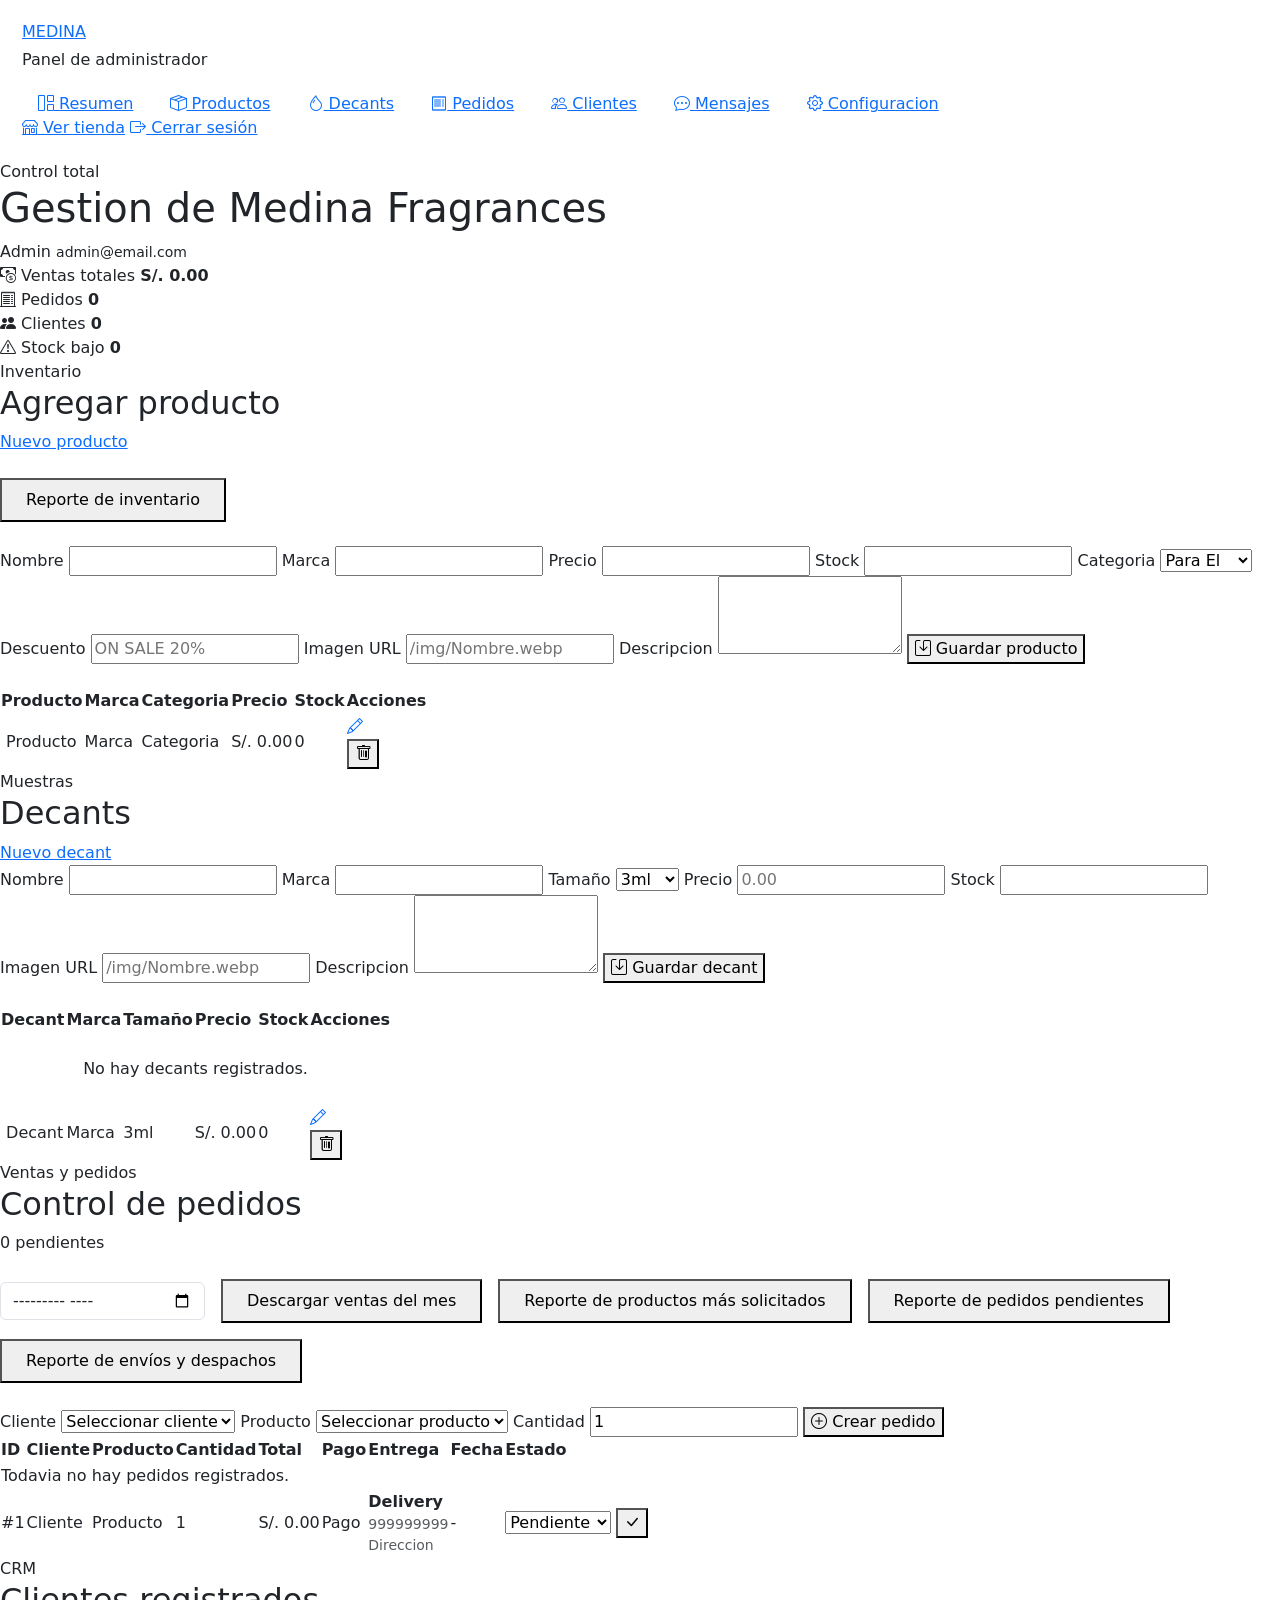
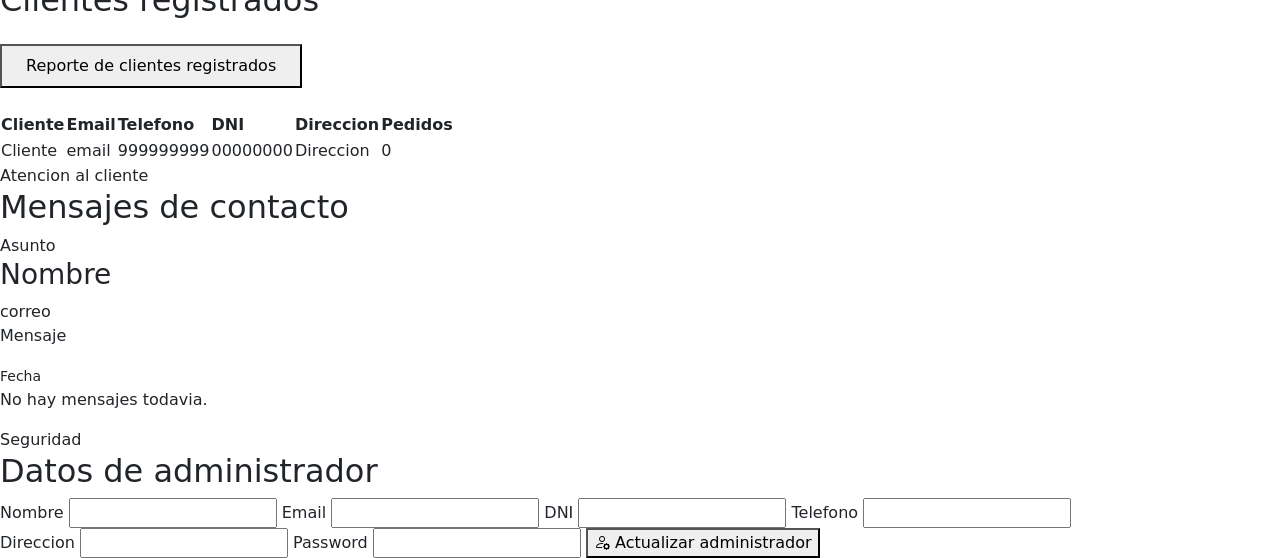
<file: src/main/resources/templates/admin/dashboard.html>
<!DOCTYPE html>
<html lang="es" xmlns:th="http://www.thymeleaf.org">
<head>
    <meta charset="UTF-8">
    <meta name="viewport" content="width=device-width, initial-scale=1.0">
    <title>Panel Admin - Medina Fragrances</title>
    <link rel="preconnect" href="https://fonts.googleapis.com">
    <link rel="preconnect" href="https://fonts.gstatic.com" crossorigin>
    <link href="https://fonts.googleapis.com/css2?family=Montserrat:wght@300;400;500;600;700;800&family=Playfair+Display:wght@500;600;700&display=swap" rel="stylesheet">
    <link href="https://cdn.jsdelivr.net/npm/bootstrap@5.3.3/dist/css/bootstrap.min.css" rel="stylesheet">
    <link rel="stylesheet" href="https://cdn.jsdelivr.net/npm/bootstrap-icons@1.11.3/font/bootstrap-icons.min.css">
        <link rel="stylesheet" th:href="@{/css/Styles.css}">
    <style>
        .admin-sidebar {
            overflow-y: auto;
            padding: 20px 22px;
        }
        .admin-sidebar > p {
            margin: 0.25rem 0 1.25rem;
        }
        .admin-nav a {
            padding: 0.72rem 1rem;
        }
    </style>
</head>
<body class="admin-body">
<div class="admin-shell">
    <aside class="admin-sidebar">
        <a th:href="@{/admin}" class="admin-brand">MEDINA</a>
        <p>Panel de administrador</p>
        <nav class="admin-nav">
            <a href="#resumen"><i class="bi bi-grid-1x2"></i> Resumen</a>
            <a href="#productos"><i class="bi bi-box-seam"></i> Productos</a>
            <a href="#decants"><i class="bi bi-droplet"></i> Decants</a>
            <a href="#pedidos"><i class="bi bi-receipt"></i> Pedidos</a>
            <a href="#clientes"><i class="bi bi-people"></i> Clientes</a>
            <a href="#mensajes"><i class="bi bi-chat-dots"></i> Mensajes</a>
            <a href="#configuracion"><i class="bi bi-gear"></i> Configuracion</a>
        </nav>
        <div class="admin-sidebar-footer">
            <a th:href="@{/}" class="admin-ghost-link"><i class="bi bi-shop"></i> Ver tienda</a>
            <a th:href="@{/cerrar-sesion}" class="admin-logout"><i class="bi bi-box-arrow-right"></i> Cerrar sesión</a>
        </div>
    </aside>

    <main class="admin-main">
        <header class="admin-topbar">
            <div>
                <span class="admin-kicker">Control total</span>
                <h1>Gestion de Medina Fragrances</h1>
            </div>
            <div class="admin-user">
                <span th:text="${admin.nombre}">Admin</span>
                <small th:text="${admin.email}">admin@email.com</small>
            </div>
        </header>

        <section id="resumen" class="admin-section">
            <div class="admin-metrics">
                <article class="admin-metric">
                    <i class="bi bi-cash-coin"></i>
                    <span>Ventas totales</span>
                    <strong th:text="'S/. ' + ${#numbers.formatDecimal(ventasTotales, 1, 2)}">S/. 0.00</strong>
                </article>
                <article class="admin-metric">
                    <i class="bi bi-receipt-cutoff"></i>
                    <span>Pedidos</span>
                    <strong th:text="${pedidos.size()}">0</strong>
                </article>
                <article class="admin-metric">
                    <i class="bi bi-people-fill"></i>
                    <span>Clientes</span>
                    <strong th:text="${clientes.size()}">0</strong>
                </article>
                <article class="admin-metric">
                    <i class="bi bi-exclamation-triangle"></i>
                    <span>Stock bajo</span>
                    <strong th:text="${stockBajo}">0</strong>
                </article>
            </div>
        </section>

        <section id="productos" class="admin-section admin-card">
            <div class="admin-section-head">
                <div>
                    <span class="admin-kicker">Inventario</span>
                    <h2 th:text="${productoForm.id == null ? 'Agregar producto' : 'Editar producto'}">Agregar producto</h2>
                </div>
                <a th:href="@{/admin#productos}" class="admin-ghost-link" th:if="${productoForm.id != null}">Nuevo producto</a>
            </div>

            <form th:action="@{/admin/reportes/inventario}" method="get" class="d-flex align-items-center flex-wrap gap-3 my-4">
                <button type="submit" class="admin-primary-btn px-4 py-2 text-nowrap">
                    Reporte de inventario
                </button>
            </form>

            <form th:action="@{/admin/productos/guardar}" th:object="${productoForm}" method="post" class="admin-product-form">
                <input type="hidden" th:field="*{id}">
                <label>Nombre <input type="text" th:field="*{nombre}" required></label>
                <label>Marca <input type="text" th:field="*{marca}" required></label>
                <label>Precio <input type="number" step="0.01" min="0.01" th:field="*{precio}" required></label>
                <label>Stock <input type="number" min="0" th:field="*{stock}" required></label>
                <label>Categoria
                    <select th:field="*{categoria}">
                        <option value="Para Él">Para El</option>
                        <option value="Para Ella">Para Ella</option>
                        <option value="Unisex">Unisex</option>
                    </select>
                </label>
                <label>Descuento <input type="text" th:field="*{descuentoLabel}" placeholder="ON SALE 20%"></label>
                <label class="admin-field-wide">Imagen URL <input type="text" th:field="*{imageUrl}" placeholder="/img/Nombre.webp"></label>
                <label class="admin-field-wide">Descripcion <textarea rows="3" th:field="*{descripcion}"></textarea></label>
                <button type="submit" class="admin-primary-btn">
                    <i class="bi bi-save"></i> Guardar producto
                </button>
            </form>

            <div class="admin-table-wrap mt-4">
                <table class="admin-table">
                    <thead>
                    <tr>
                        <th>Producto</th>
                        <th>Marca</th>
                        <th>Categoria</th>
                        <th>Precio</th>
                        <th>Stock</th>
                        <th>Acciones</th>
                    </tr>
                    </thead>
                    <tbody>
                    <tr th:each="producto : ${productos}">
                        <td>
                            <div class="admin-product-cell">
                                <img th:src="@{${producto.imageUrl}}" th:alt="${producto.nombre}">
                                <span th:text="${producto.nombre}">Producto</span>
                            </div>
                        </td>
                        <td th:text="${producto.marca}">Marca</td>
                        <td th:text="${producto.categoria}">Categoria</td>
                        <td th:text="${producto.precioFormateado}">S/. 0.00</td>
                        <td>
                            <span class="admin-pill" th:classappend="${producto.stock <= 5} ? ' danger' : ''" th:text="${producto.stock}">0</span>
                        </td>
                        <td class="admin-actions">
                            <a th:href="@{/admin(editarProducto=${producto.id})}" class="admin-icon-btn"><i class="bi bi-pencil"></i></a>
                            <form th:action="@{/admin/productos/eliminar/{id}(id=${producto.id})}" method="post">
                                <button type="submit" class="admin-icon-btn danger" onclick="return confirm('Eliminar producto?')"><i class="bi bi-trash"></i></button>
                            </form>
                        </td>
                    </tr>
                    </tbody>
                </table>
            </div>
        </section>

        <section id="decants" class="admin-section admin-card">
            <div class="admin-section-head">
                <div>
                    <span class="admin-kicker">Muestras</span>
                    <h2 th:text="${decantForm.id == null ? 'Decants' : 'Editar decant'}">Decants</h2>
                </div>
                <a th:href="@{/admin#decants}" class="admin-ghost-link" th:if="${decantForm.id != null}">Nuevo decant</a>
            </div>

            <form th:action="@{/admin/decants/guardar}" th:object="${decantForm}" method="post" class="admin-product-form">
                <input type="hidden" th:field="*{id}">
                <label>Nombre <input type="text" th:field="*{nombre}" required></label>
                <label>Marca <input type="text" th:field="*{marca}" required></label>
                <label>Tamaño
                    <select th:field="*{tamano}" id="decantTamano">
                        <option value="3ml">3ml</option>
                        <option value="5ml">5ml</option>
                        <option value="10ml">10ml</option>
                    </select>
                </label>
                <label>Precio <input type="number" step="0.01" min="0.01" th:field="*{precio}" id="decantPrecio" placeholder="0.00" required></label>
                <label>Stock <input type="number" min="0" th:field="*{stock}" required></label>
                <label class="admin-field-wide">Imagen URL <input type="text" th:field="*{imageUrl}" placeholder="/img/Nombre.webp"></label>
                <label class="admin-field-wide">Descripcion <textarea rows="3" th:field="*{descripcion}"></textarea></label>
                <button type="submit" class="admin-primary-btn">
                    <i class="bi bi-save"></i> Guardar decant
                </button>
            </form>

            <div class="admin-table-wrap mt-4">
                <table class="admin-table">
                    <thead>
                    <tr>
                        <th>Decant</th>
                        <th>Marca</th>
                        <th>Tamaño</th>
                        <th>Precio</th>
                        <th>Stock</th>
                        <th>Acciones</th>
                    </tr>
                    </thead>
                    <tbody>
                    <tr th:if="${decants == null or decants.isEmpty()}">
                        <td colspan="6" class="admin-empty text-center py-4">No hay decants registrados.</td>
                    </tr>
                    <tr th:each="decant : ${decants}">
                        <td>
                            <div class="admin-product-cell">
                                <img th:if="${decant.imageUrl != null and !decant.imageUrl.isBlank()}" th:src="@{${decant.imageUrl}}" th:alt="${decant.nombre}">
                                <span th:text="${decant.nombre}">Decant</span>
                            </div>
                        </td>
                        <td th:text="${decant.marca}">Marca</td>
                        <td th:text="${decant.tamano}">3ml</td>
                        <td th:text="${decant.precioFormateado}">S/. 0.00</td>
                        <td>
                            <span class="admin-pill" th:classappend="${decant.stock <= 5} ? ' danger' : ''" th:text="${decant.stock}">0</span>
                        </td>
                        <td class="admin-actions">
                            <a th:href="@{/admin(editarDecant=${decant.id})} + '#decants'" class="admin-icon-btn"><i class="bi bi-pencil"></i></a>
                            <form th:action="@{/admin/decants/eliminar/{id}(id=${decant.id})}" method="post">
                                <button type="submit" class="admin-icon-btn danger" onclick="return confirm('¿Eliminar decant?')"><i class="bi bi-trash"></i></button>
                            </form>
                        </td>
                    </tr>
                    </tbody>
                </table>
            </div>
        </section>

        <section id="pedidos" class="admin-section admin-card">
            <div class="admin-section-head">
                <div>
                    <span class="admin-kicker">Ventas y pedidos</span>
                    <h2>Control de pedidos</h2>
                </div>
                <span class="admin-pill danger" th:text="${pedidosPendientes} + ' pendientes'">0 pendientes</span>
            </div>

            <form th:action="@{/admin/ventas/exportar}" method="get" class="d-flex align-items-center flex-wrap gap-3 my-4">
                <input type="month" name="mes" class="form-control w-auto" style="min-width: 180px;"
                       th:value="${#temporals.format(#temporals.createNow(), 'yyyy-MM')}" required>
                <button type="submit" class="admin-primary-btn px-4 py-2 text-nowrap">
                    Descargar ventas del mes
                </button>
                <button type="submit" th:attr="formaction=@{/admin/reportes/productos-solicitados}" formnovalidate
                        class="admin-primary-btn px-4 py-2 text-nowrap">
                    Reporte de productos más solicitados
                </button>
                <button type="submit" th:attr="formaction=@{/admin/reportes/pedidos-pendientes}" formnovalidate
                        class="admin-primary-btn px-4 py-2 text-nowrap">
                    Reporte de pedidos pendientes
                </button>
                <button type="submit" th:attr="formaction=@{/admin/reportes/envios}" formnovalidate
                        class="admin-primary-btn px-4 py-2 text-nowrap">
                    Reporte de envíos y despachos
                </button>
            </form>

            <form th:action="@{/admin/pedidos/crear}" method="post" class="admin-order-form">
                <label>Cliente
                    <select name="usuarioId" required>
                        <option value="">Seleccionar cliente</option>
                        <option th:each="cliente : ${clientes}" th:value="${cliente.id}" th:text="${cliente.nombre + ' - ' + cliente.email}">Cliente</option>
                    </select>
                </label>
                <label>Producto
                    <select name="productoId" required>
                        <option value="">Seleccionar producto</option>
                        <option th:each="producto : ${productos}" th:value="${producto.id}" th:text="${producto.nombre + ' | Stock: ' + producto.stock}">Producto</option>
                    </select>
                </label>
                <label>Cantidad
                    <input type="number" name="cantidad" min="1" value="1" required>
                </label>
                <button type="submit" class="admin-primary-btn"><i class="bi bi-plus-circle"></i> Crear pedido</button>
            </form>

            <div class="admin-table-wrap">
                <table class="admin-table">
                    <thead>
                    <tr>
                        <th>ID</th>
                        <th>Cliente</th>
                        <th>Producto</th>
                        <th>Cantidad</th>
                        <th>Total</th>
                        <th>Pago</th>
                        <th>Entrega</th>
                        <th>Fecha</th>
                        <th>Estado</th>
                    </tr>
                    </thead>
                    <tbody>
                    <tr th:if="${pedidos.isEmpty()}">
                        <td colspan="9" class="admin-empty">Todavia no hay pedidos registrados.</td>
                    </tr>
                    <tr th:each="pedido : ${pedidos}">
                        <td th:text="'#' + ${pedido.id}">#1</td>
                        <td th:text="${pedido.usuario.nombre}">Cliente</td>
                        <td th:text="${pedido.producto.nombre}">Producto</td>
                        <td th:text="${pedido.cantidad}">1</td>
                        <td th:text="'S/. ' + ${#numbers.formatDecimal(pedido.total, 1, 2)}">S/. 0.00</td>
                        <td>
                            <span class="admin-pill" th:text="${pedido.metodoPago != null ? pedido.metodoPago : 'Manual'}">Pago</span>
                        </td>
                        <td>
                            <strong class="d-block" th:text="${pedido.metodoEntrega != null ? pedido.metodoEntrega : 'No indicado'}">Delivery</strong>
                            <small class="text-muted d-block" th:text="${pedido.telefonoContacto != null ? pedido.telefonoContacto : pedido.usuario.telefono}">999999999</small>
                            <small class="text-muted d-block" th:text="${pedido.direccionEntrega != null ? pedido.direccionEntrega : pedido.usuario.direccion}">Direccion</small>
                        </td>
                        <td th:text="${pedido.fecha != null ? #temporals.format(pedido.fecha, 'dd/MM/yyyy HH:mm') : '-'}">-</td>
                        <td>
                            <form th:action="@{/admin/pedidos/{id}/estado(id=${pedido.id})}" method="post" class="admin-status-form">
                                <select name="estado">
                                    <option value="PENDIENTE" th:selected="${pedido.estado == 'PENDIENTE'}">Pendiente</option>
                                    <option value="PAGADO" th:selected="${pedido.estado == 'PAGADO'}">Pagado</option>
                                    <option value="ENVIADO" th:selected="${pedido.estado == 'ENVIADO'}">Enviado</option>
                                    <option value="ENTREGADO" th:selected="${pedido.estado == 'ENTREGADO'}">Entregado</option>
                                    <option value="CANCELADO" th:selected="${pedido.estado == 'CANCELADO'}">Cancelado</option>
                                </select>
                                <button type="submit"><i class="bi bi-check-lg"></i></button>
                            </form>
                        </td>
                    </tr>
                    </tbody>
                </table>
            </div>
        </section>

        <section id="clientes" class="admin-section admin-card">
            <div class="admin-section-head">
                <div>
                    <span class="admin-kicker">CRM</span>
                    <h2>Clientes registrados</h2>
                </div>
            </div>

            <form th:action="@{/admin/reportes/clientes}" method="get" class="d-flex align-items-center flex-wrap gap-3 my-4">
                <button type="submit" class="admin-primary-btn px-4 py-2 text-nowrap">
                    Reporte de clientes registrados
                </button>
            </form>
            <div class="admin-table-wrap">
                <table class="admin-table">
                    <thead>
                    <tr>
                        <th>Cliente</th>
                        <th>Email</th>
                        <th>Telefono</th>
                        <th>DNI</th>
                        <th>Direccion</th>
                        <th>Pedidos</th>
                    </tr>
                    </thead>
                    <tbody>
                    <tr th:each="cliente : ${clientes}">
                        <td th:text="${cliente.nombre}">Cliente</td>
                        <td th:text="${cliente.email}">email</td>
                        <td th:text="${cliente.telefono}">999999999</td>
                        <td th:text="${cliente.dni}">00000000</td>
                        <td th:text="${cliente.direccion}">Direccion</td>
                        <td><span class="admin-pill" th:text="${pedidosPorCliente[cliente.id] != null ? pedidosPorCliente[cliente.id] : 0}">0</span></td>
                    </tr>
                    </tbody>
                </table>
            </div>
        </section>

        <section id="mensajes" class="admin-section admin-card">
            <div class="admin-section-head">
                <div>
                    <span class="admin-kicker">Atencion al cliente</span>
                    <h2>Mensajes de contacto</h2>
                </div>
            </div>
            <div class="admin-message-grid">
                <article class="admin-message" th:each="mensaje : ${mensajes}">
                    <span th:text="${mensaje.asunto}">Asunto</span>
                    <h3 th:text="${mensaje.nombre}">Nombre</h3>
                    <a th:href="'mailto:' + ${mensaje.email}" th:text="${mensaje.email}">correo</a>
                    <p th:text="${mensaje.mensaje}">Mensaje</p>
                    <small th:text="${mensaje.fecha != null ? #temporals.format(mensaje.fecha, 'dd/MM/yyyy HH:mm') : '-'}">Fecha</small>
                </article>
                <p class="admin-empty" th:if="${mensajes.isEmpty()}">No hay mensajes todavia.</p>
            </div>
        </section>

        <section id="configuracion" class="admin-section admin-card">
            <div class="admin-section-head">
                <div>
                    <span class="admin-kicker">Seguridad</span>
                    <h2>Datos de administrador</h2>
                </div>
            </div>
            <form th:action="@{/admin/perfil}" th:object="${admin}" method="post" class="admin-product-form">
                <input type="hidden" th:field="*{id}">
                <input type="hidden" th:field="*{rol}">
                <label>Nombre <input type="text" th:field="*{nombre}" required></label>
                <label>Email <input type="email" th:field="*{email}" required></label>
                <label>DNI <input type="text" th:field="*{dni}" maxlength="8" required></label>
                <label>Telefono <input type="text" th:field="*{telefono}" maxlength="9" required></label>
                <label class="admin-field-wide">Direccion <input type="text" th:field="*{direccion}" required></label>
                <label class="admin-field-wide">Password <input type="text" th:field="*{password}" required></label>
                <button type="submit" class="admin-primary-btn"><i class="bi bi-person-gear"></i> Actualizar administrador</button>
            </form>
        </section>
    </main>
</div>

<script src="https://cdn.jsdelivr.net/npm/bootstrap@5.3.3/dist/js/bootstrap.bundle.min.js"></script>
<script>
    document.addEventListener('DOMContentLoaded', function () {
        const decantSection = document.getElementById('decants');
        const decantTamano = document.getElementById('decantTamano') || (decantSection ? decantSection.querySelector('select[name="tamano"]') : null);
        const decantPrecio = document.getElementById('decantPrecio') || (decantSection ? decantSection.querySelector('input[name="precio"]') : null);

        if (decantTamano && decantPrecio) {
            decantTamano.addEventListener('change', function () {
                decantPrecio.value = '';
                decantPrecio.focus();
            });
        }
    });
</script>
</body>
</html>
</file>
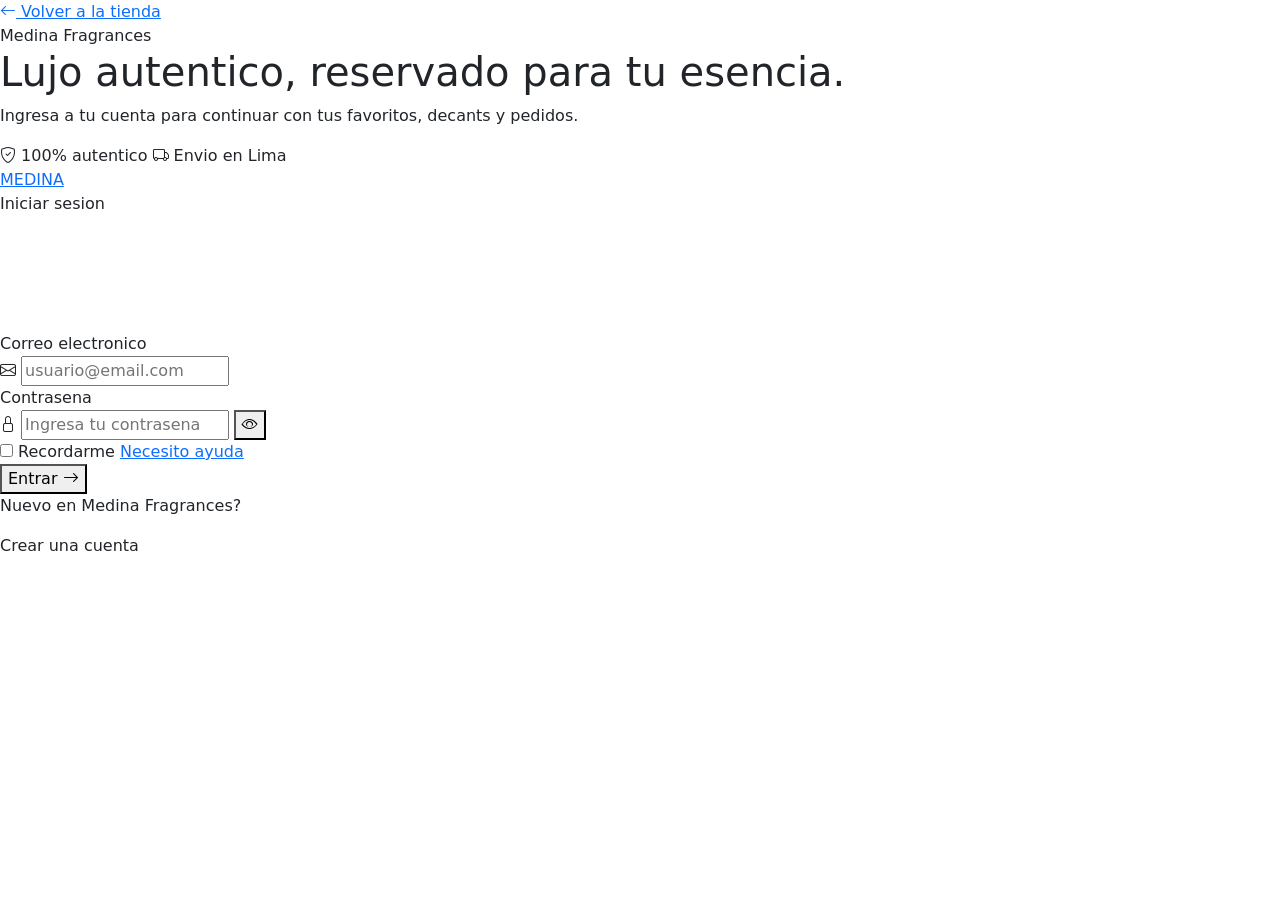
<file: src/main/resources/templates/autch/login.html>
<!DOCTYPE html>
<html xmlns:th="http://www.thymeleaf.org" lang="es">
<head>
    <meta charset="UTF-8">
    <meta name="viewport" content="width=device-width, initial-scale=1.0">
    <title>Iniciar sesion - Medina Fragrances</title>
    <link rel="preconnect" href="https://fonts.googleapis.com">
    <link rel="preconnect" href="https://fonts.gstatic.com" crossorigin>
    <link href="https://fonts.googleapis.com/css2?family=Montserrat:wght@300;400;500;600;700;800&family=Playfair+Display:wght@500;600;700&display=swap" rel="stylesheet">
    <link href="https://cdn.jsdelivr.net/npm/bootstrap@5.3.3/dist/css/bootstrap.min.css" rel="stylesheet">
    <link rel="stylesheet" href="https://cdn.jsdelivr.net/npm/bootstrap-icons@1.11.3/font/bootstrap-icons.min.css">
    <link rel="stylesheet" th:href="@{/css/Styles.css}">
</head>
<body class="auth-body">

    <main class="auth-shell auth-shell-login">
        <section class="auth-visual">
            <a class="auth-back" th:href="@{/}">
                <i class="bi bi-arrow-left"></i>
                <span>Volver a la tienda</span>
            </a>
            <div class="auth-visual-content">
                <span class="auth-kicker">Medina Fragrances</span>
                <h1>Lujo autentico, reservado para tu esencia.</h1>
                <p>Ingresa a tu cuenta para continuar con tus favoritos, decants y pedidos.</p>
                <div class="auth-trust">
                    <span><i class="bi bi-shield-check"></i> 100% autentico</span>
                    <span><i class="bi bi-truck"></i> Envio en Lima</span>
                </div>
            </div>
        </section>

        <section class="auth-panel">
            <div class="auth-card">
                <div class="auth-header">
                    <a th:href="@{/}" class="auth-logo">MEDINA</a>
                    <p>Iniciar sesion</p>
                </div>

                <div th:if="${mensajeExito}"
                     class="alert auth-alert auth-alert-success" th:text="${mensajeExito}"></div>

                <div th:if="${errorLogin}"
                     class="alert auth-alert auth-alert-danger" th:text="${errorLogin}"></div>

                <form th:action="@{/auth/ingresar}" th:object="${usuario}" method="post" class="auth-form">
                    <input type="hidden" name="redirect" th:value="${redirectUrl != null ? redirectUrl : '/'}">

                    <div class="auth-field">
                        <label for="email">Correo electronico</label>
                        <div class="auth-input">
                            <i class="bi bi-envelope"></i>
                            <input id="email" type="email" th:field="*{email}"
                                   placeholder="usuario@email.com" required>
                        </div>
                    </div>

                    <div class="auth-field">
                        <label for="password">Contrasena</label>
                        <div class="auth-input">
                            <i class="bi bi-lock"></i>
                            <input id="password" type="password" th:field="*{password}"
                                   placeholder="Ingresa tu contrasena" required>
                            <button type="button" class="auth-password-toggle" data-password-toggle aria-label="Mostrar contrasena">
                                <i class="bi bi-eye"></i>
                            </button>
                        </div>
                    </div>

                    <div class="auth-options">
                        <label class="auth-check">
                            <input type="checkbox">
                            <span>Recordarme</span>
                        </label>
                        <a href="/contacto">Necesito ayuda</a>
                    </div>

                    <button type="submit" class="auth-submit">
                        Entrar
                        <i class="bi bi-arrow-right"></i>
                    </button>
                </form>

                <div class="auth-switch">
                    <p>Nuevo en Medina Fragrances?</p>
                    <a th:href="@{/registro}">Crear una cuenta</a>
                </div>
            </div>
        </section>
    </main>

    <script src="https://cdn.jsdelivr.net/npm/bootstrap@5.3.3/dist/js/bootstrap.bundle.min.js"></script>
    <script>
        document.querySelectorAll('[data-password-toggle]').forEach((button) => {
            button.addEventListener('click', () => {
                const input = button.parentElement.querySelector('input');
                const icon = button.querySelector('i');
                const isPassword = input.type === 'password';
                input.type = isPassword ? 'text' : 'password';
                icon.className = isPassword ? 'bi bi-eye-slash' : 'bi bi-eye';
            });
        });
    </script>
</body>
</html>
</file>
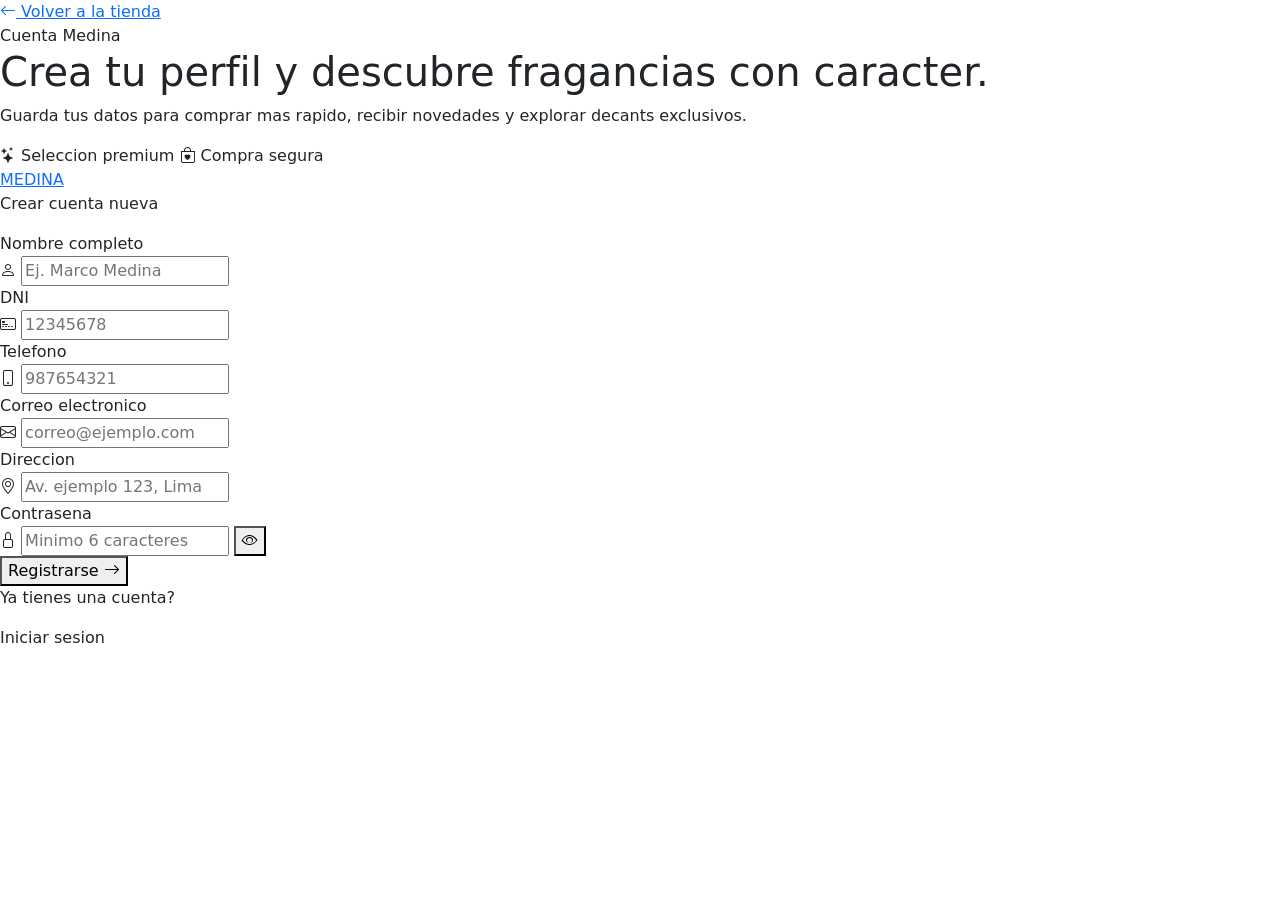
<file: src/main/resources/templates/autch/registro.html>
<!DOCTYPE html>
<html xmlns:th="http://www.thymeleaf.org" lang="es">
<head>
    <meta charset="UTF-8">
    <meta name="viewport" content="width=device-width, initial-scale=1.0">
    <title>Registro - Medina Fragrances</title>
    <link rel="preconnect" href="https://fonts.googleapis.com">
    <link rel="preconnect" href="https://fonts.gstatic.com" crossorigin>
    <link href="https://fonts.googleapis.com/css2?family=Montserrat:wght@300;400;500;600;700;800&family=Playfair+Display:wght@500;600;700&display=swap" rel="stylesheet">
    <link href="https://cdn.jsdelivr.net/npm/bootstrap@5.3.3/dist/css/bootstrap.min.css" rel="stylesheet">
    <link rel="stylesheet" href="https://cdn.jsdelivr.net/npm/bootstrap-icons@1.11.3/font/bootstrap-icons.min.css">
    <link rel="stylesheet" th:href="@{/css/Styles.css}">
</head>
<body class="auth-body">

    <main class="auth-shell auth-shell-register">
        <section class="auth-visual">
            <a class="auth-back" th:href="@{/}">
                <i class="bi bi-arrow-left"></i>
                <span>Volver a la tienda</span>
            </a>
            <div class="auth-visual-content">
                <span class="auth-kicker">Cuenta Medina</span>
                <h1>Crea tu perfil y descubre fragancias con caracter.</h1>
                <p>Guarda tus datos para comprar mas rapido, recibir novedades y explorar decants exclusivos.</p>
                <div class="auth-trust">
                    <span><i class="bi bi-stars"></i> Seleccion premium</span>
                    <span><i class="bi bi-bag-heart"></i> Compra segura</span>
                </div>
            </div>
        </section>

        <section class="auth-panel">
            <div class="auth-card auth-card-register">
                <div class="auth-header">
                    <a th:href="@{/}" class="auth-logo">MEDINA</a>
                    <p>Crear cuenta nueva</p>
                </div>

                <form th:action="@{/auth/registrar}" th:object="${usuario}" method="post" class="auth-form">
                    <div class="auth-grid">
                        <div class="auth-field auth-field-wide">
                            <label for="nombre">Nombre completo</label>
                            <div class="auth-input">
                                <i class="bi bi-person"></i>
                                <input id="nombre" type="text" th:field="*{nombre}"
                                       placeholder="Ej. Marco Medina">
                            </div>
                            <div class="auth-error" th:if="${#fields.hasErrors('nombre')}" th:errors="*{nombre}"></div>
                        </div>

                        <div class="auth-field">
                            <label for="dni">DNI</label>
                            <div class="auth-input">
                                <i class="bi bi-credit-card-2-front"></i>
                                <input id="dni" type="text" th:field="*{dni}"
                                       placeholder="12345678" maxlength="8">
                            </div>
                            <div class="auth-error" th:if="${#fields.hasErrors('dni')}" th:errors="*{dni}"></div>
                            <div class="auth-error" th:if="${errorDni}" th:text="${errorDni}"></div>
                        </div>

                        <div class="auth-field">
                            <label for="telefono">Telefono</label>
                            <div class="auth-input">
                                <i class="bi bi-phone"></i>
                                <input id="telefono" type="text" th:field="*{telefono}"
                                       placeholder="987654321" maxlength="9">
                            </div>
                            <div class="auth-error" th:if="${#fields.hasErrors('telefono')}" th:errors="*{telefono}"></div>
                        </div>

                        <div class="auth-field auth-field-wide">
                            <label for="email">Correo electronico</label>
                            <div class="auth-input">
                                <i class="bi bi-envelope"></i>
                                <input id="email" type="email" th:field="*{email}"
                                       placeholder="correo@ejemplo.com">
                            </div>
                            <div class="auth-error" th:if="${#fields.hasErrors('email')}" th:errors="*{email}"></div>
                            <div class="auth-error" th:if="${errorEmail}" th:text="${errorEmail}"></div>
                        </div>

                        <div class="auth-field auth-field-wide">
                            <label for="direccion">Direccion</label>
                            <div class="auth-input">
                                <i class="bi bi-geo-alt"></i>
                                <input id="direccion" type="text" th:field="*{direccion}"
                                       placeholder="Av. ejemplo 123, Lima">
                            </div>
                            <div class="auth-error" th:if="${#fields.hasErrors('direccion')}" th:errors="*{direccion}"></div>
                        </div>

                        <div class="auth-field auth-field-wide">
                            <label for="password">Contrasena</label>
                            <div class="auth-input">
                                <i class="bi bi-lock"></i>
                                <input id="password" type="password" th:field="*{password}"
                                       placeholder="Minimo 6 caracteres">
                                <button type="button" class="auth-password-toggle" data-password-toggle aria-label="Mostrar contrasena">
                                    <i class="bi bi-eye"></i>
                                </button>
                            </div>
                            <div class="auth-error" th:if="${#fields.hasErrors('password')}" th:errors="*{password}"></div>
                        </div>
                    </div>

                    <button type="submit" class="auth-submit">
                        Registrarse
                        <i class="bi bi-arrow-right"></i>
                    </button>
                </form>

                <div class="auth-switch">
                    <p>Ya tienes una cuenta?</p>
                    <a th:href="@{/login}">Iniciar sesion</a>
                </div>
            </div>
        </section>
    </main>

    <script src="https://cdn.jsdelivr.net/npm/bootstrap@5.3.3/dist/js/bootstrap.bundle.min.js"></script>
    <script>
        document.querySelectorAll('[data-password-toggle]').forEach((button) => {
            button.addEventListener('click', () => {
                const input = button.parentElement.querySelector('input');
                const icon = button.querySelector('i');
                const isPassword = input.type === 'password';
                input.type = isPassword ? 'text' : 'password';
                icon.className = isPassword ? 'bi bi-eye-slash' : 'bi bi-eye';
            });
        });
    </script>
</body>
</html>
</file>
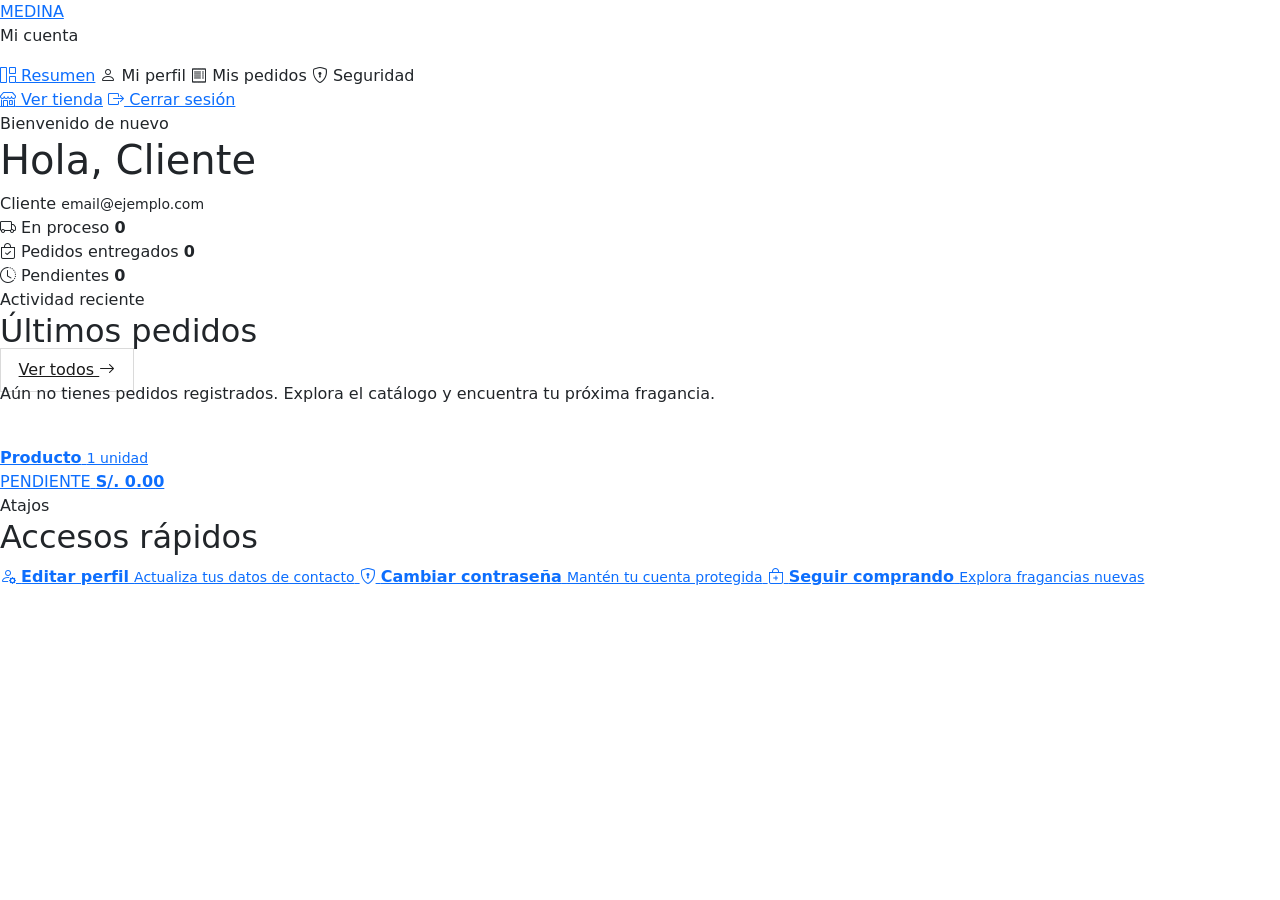
<file: src/main/resources/templates/usuario/dashboard.html>
<!doctype html>
<html lang="es" xmlns:th="http://www.thymeleaf.org">
  <head>
    <meta charset="UTF-8" />
    <meta name="viewport" content="width=device-width, initial-scale=1.0" />
    <title>Mi Cuenta - Medina Fragrances</title>
    <link rel="preconnect" href="https://fonts.googleapis.com" />
    <link rel="preconnect" href="https://fonts.gstatic.com" crossorigin />
    <link
      href="https://fonts.googleapis.com/css2?family=Montserrat:wght@300;400;500;600;700;800&family=Playfair+Display:wght@500;600;700&display=swap"
      rel="stylesheet"
    />
    <link
      href="https://cdn.jsdelivr.net/npm/bootstrap@5.3.3/dist/css/bootstrap.min.css"
      rel="stylesheet"
    />
    <link
      rel="stylesheet"
      href="https://cdn.jsdelivr.net/npm/bootstrap-icons@1.11.3/font/bootstrap-icons.min.css"
    />
    <link rel="stylesheet" th:href="@{/css/Styles.css}" />
  </head>
  <body class="user-body">
    <div class="user-shell">
      <!-- ===== SIDEBAR ===== -->
      <aside class="user-sidebar">
        <a th:href="@{/usuario}" class="user-brand">MEDINA</a>
        <p>Mi cuenta</p>

        <nav class="user-nav">
          <a th:href="@{/usuario}" class="active"
            ><i class="bi bi-grid-1x2"></i> Resumen</a
          >
          <a th:href="@{/usuario/perfil}"
            ><i class="bi bi-person"></i> Mi perfil</a
          >
          <a th:href="@{/usuario/pedidos}"
            ><i class="bi bi-receipt"></i> Mis pedidos</a
          >
          <a th:href="@{/usuario/password}"
            ><i class="bi bi-shield-lock"></i> Seguridad</a
          >
        </nav>

        <div class="user-sidebar-footer">
          <a th:href="@{/}" class="user-ghost-link"
            ><i class="bi bi-shop"></i> Ver tienda</a
          >
          <a th:href="@{/cerrar-sesion}" class="user-logout"
            ><i class="bi bi-box-arrow-right"></i> Cerrar sesión</a
          >
        </div>
      </aside>

      <!-- ===== MAIN ===== -->
      <main class="user-main">
        <header class="user-topbar">
          <div>
            <span class="user-kicker">Bienvenido de nuevo</span>
            <h1 th:text="'Hola, ' + ${usuario.nombre}">Hola, Cliente</h1>
          </div>
          <div class="user-user">
            <span th:text="${usuario.nombre}">Cliente</span>
            <small th:text="${usuario.email}">email@ejemplo.com</small>
          </div>
        </header>

        <!-- MÉTRICAS -->
        <section class="user-metrics">
          <article class="user-metric">
          <i class="bi bi-truck"></i>
          <span>En proceso</span>
          <strong th:text="${pedidosEnProceso}">0</strong>
          </article>
          <article class="user-metric">
            <i class="bi bi-bag-check"></i>
            <span>Pedidos entregados</span>
            <strong th:text="${pedidosEntregados}">0</strong>
          </article>
          <article class="user-metric">
            <i class="bi bi-clock-history"></i>
            <span>Pendientes</span>
            <strong th:text="${pedidosPendientes}">0</strong>
          </article>
        </section>

        <!-- ÚLTIMOS PEDIDOS -->
        <section class="user-card user-section">
          <div class="user-section-head">
            <div>
              <span class="user-kicker">Actividad reciente</span>
              <h2>Últimos pedidos</h2>
            </div>
            <a
              th:href="@{/usuario/pedidos}"
              class="user-ghost-link"
              style="
                color: #1a1a1a;
                border: 1px solid rgba(26, 26, 26, 0.16);
                padding: 0.7rem 1.1rem;
              "
            >
              Ver todos <i class="bi bi-arrow-right"></i>
            </a>
          </div>

          <p class="user-empty" th:if="${#lists.isEmpty(ultimosPedidos)}">
            Aún no tienes pedidos registrados.
            <a th:href="@{/catalogo}">Explora el catálogo</a> y encuentra tu
            próxima fragancia.
          </p>

          <div class="user-recent" th:if="${!#lists.isEmpty(ultimosPedidos)}">
            <a
              th:each="pedido : ${ultimosPedidos}"
              th:href="@{/usuario/pedidos/{id}(id=${pedido.id})}"
              class="user-recent-item"
            >
              <img
                th:src="${pedido.producto.imageUrl != null ? pedido.producto.imageUrl : '/img/placeholder-product.webp'}"
                th:alt="${pedido.producto.nombre}"
              />
              <div>
                <strong th:text="${pedido.producto.nombre}">Producto</strong>
                <small th:text="${pedido.cantidad} + ' unidad(es)'"
                  >1 unidad</small
                >
              </div>
              <span
                class="user-badge"
                th:classappend="' user-badge-' + ${#strings.toLowerCase(pedido.estado)}"
                th:text="${pedido.estado}"
                >PENDIENTE</span
              >
              <b
                th:text="'S/. ' + ${#numbers.formatDecimal(pedido.total, 1, 2)}"
                >S/. 0.00</b
              >
            </a>
          </div>
        </section>

        <!-- ACCESOS RÁPIDOS -->
        <section class="user-card user-section">
          <div class="user-section-head">
            <div>
              <span class="user-kicker">Atajos</span>
              <h2>Accesos rápidos</h2>
            </div>
          </div>
          <div class="user-quick-actions">
            <a th:href="@{/usuario/perfil}" class="user-quick-btn">
              <i class="bi bi-person-gear"></i>
              <strong>Editar perfil</strong>
              <small>Actualiza tus datos de contacto</small>
            </a>
            <a th:href="@{/usuario/password}" class="user-quick-btn">
              <i class="bi bi-shield-lock"></i>
              <strong>Cambiar contraseña</strong>
              <small>Mantén tu cuenta protegida</small>
            </a>
            <a th:href="@{/catalogo}" class="user-quick-btn">
              <i class="bi bi-bag-plus"></i>
              <strong>Seguir comprando</strong>
              <small>Explora fragancias nuevas</small>
            </a>
          </div>
        </section>
      </main>
    </div>

    <script src="https://cdn.jsdelivr.net/npm/bootstrap@5.3.3/dist/js/bootstrap.bundle.min.js"></script>
  </body>
</html>
</file>
